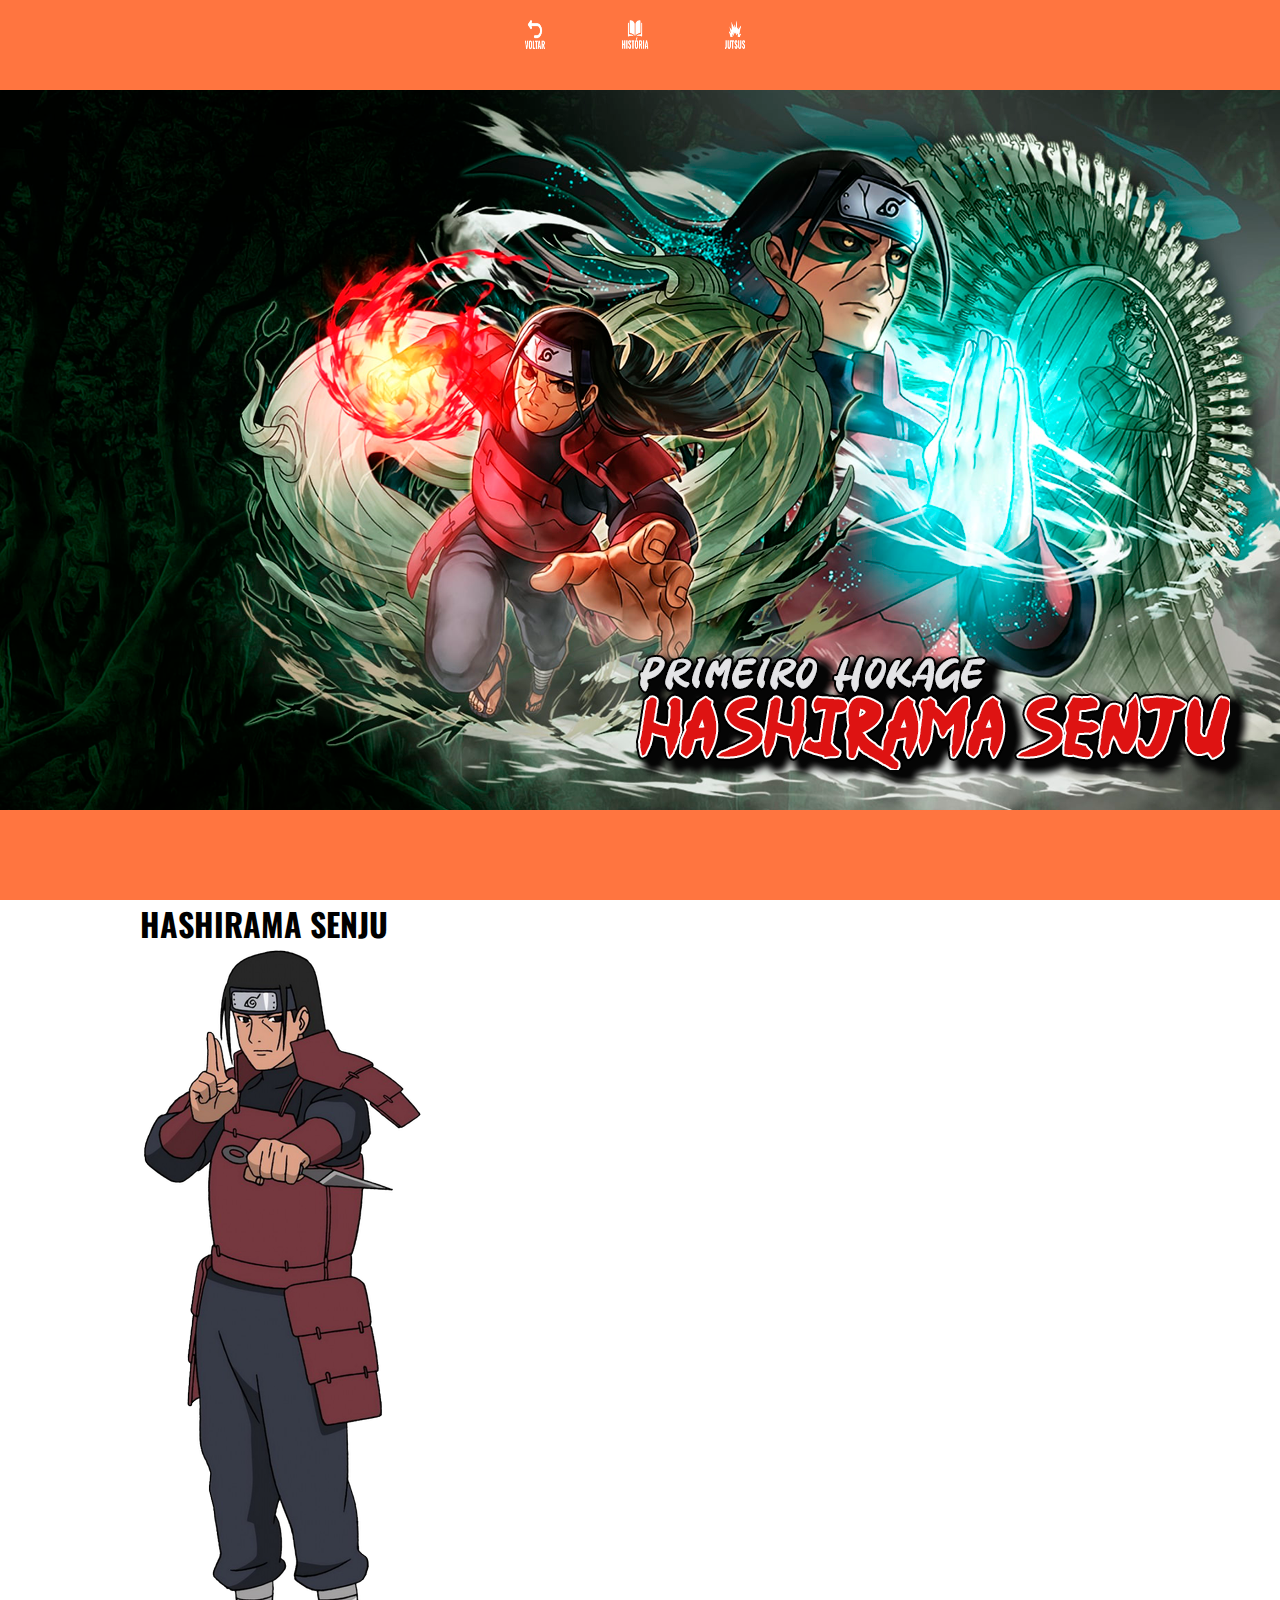
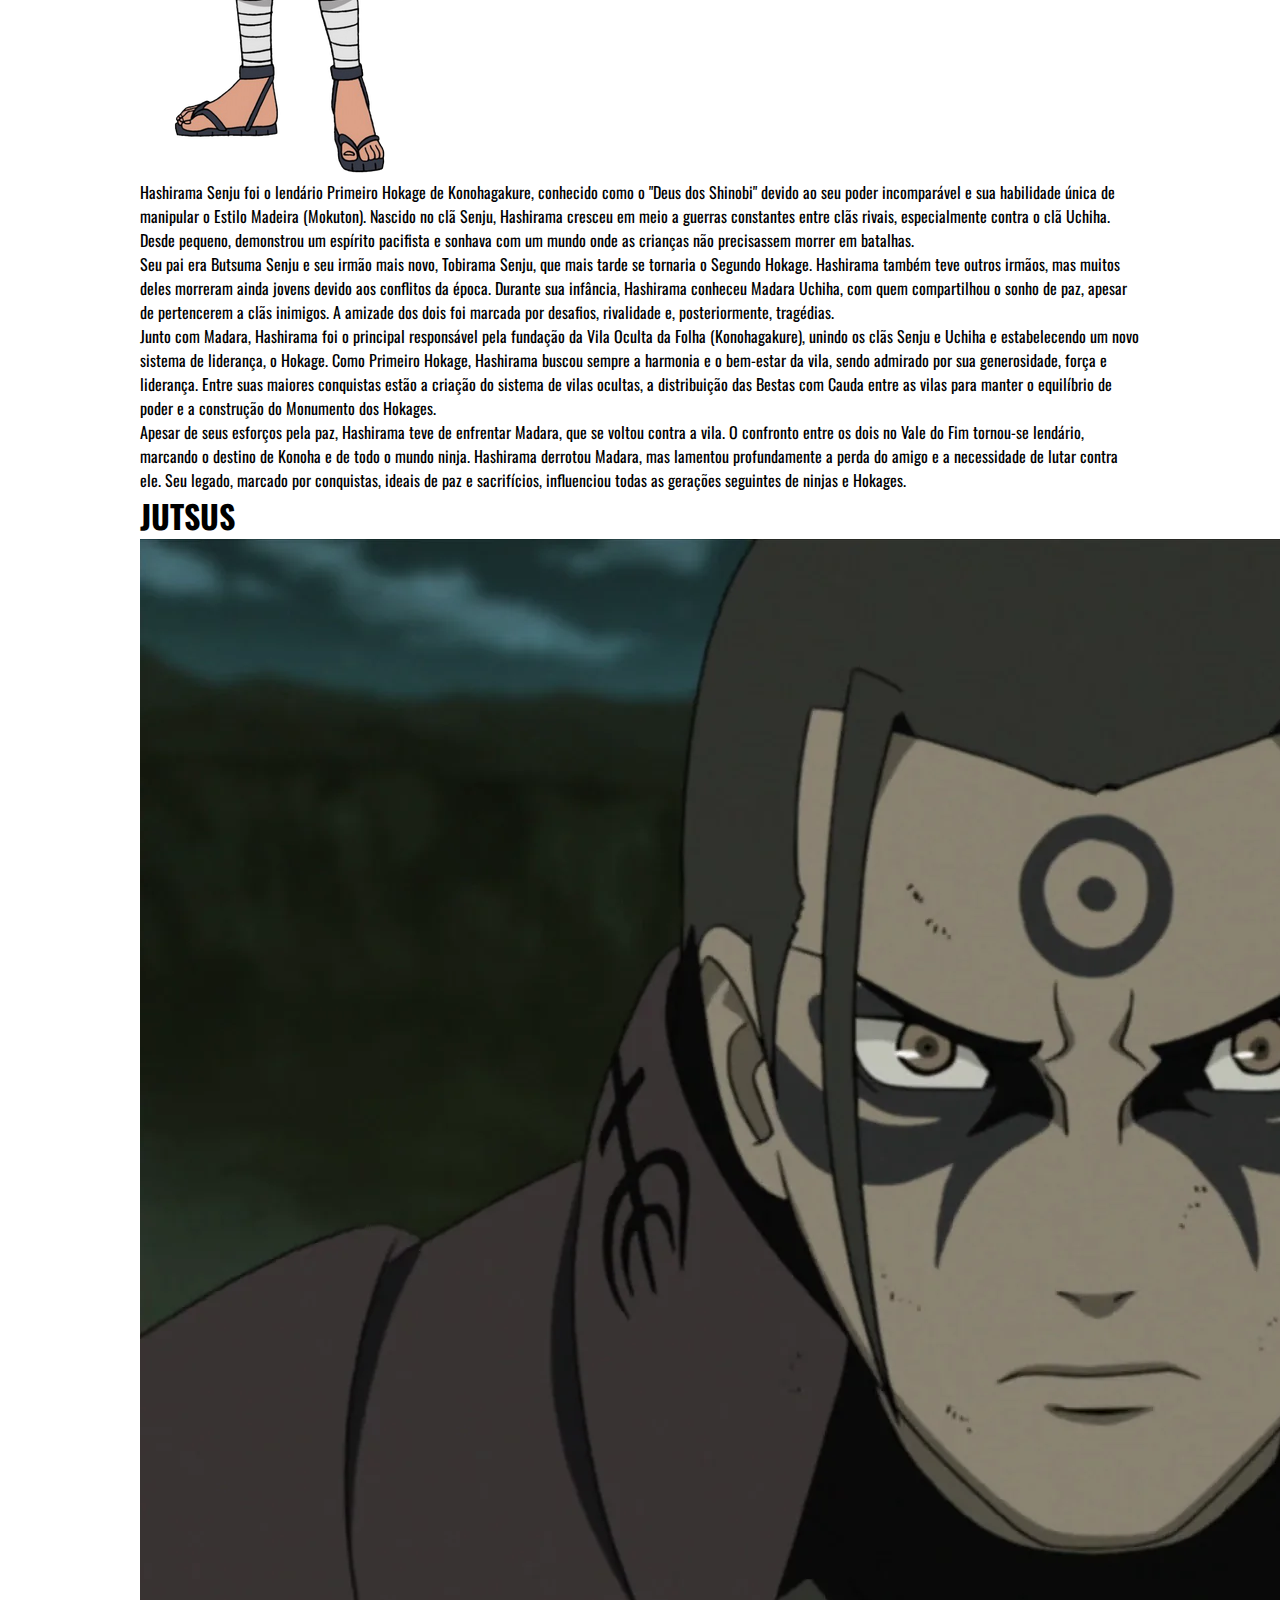
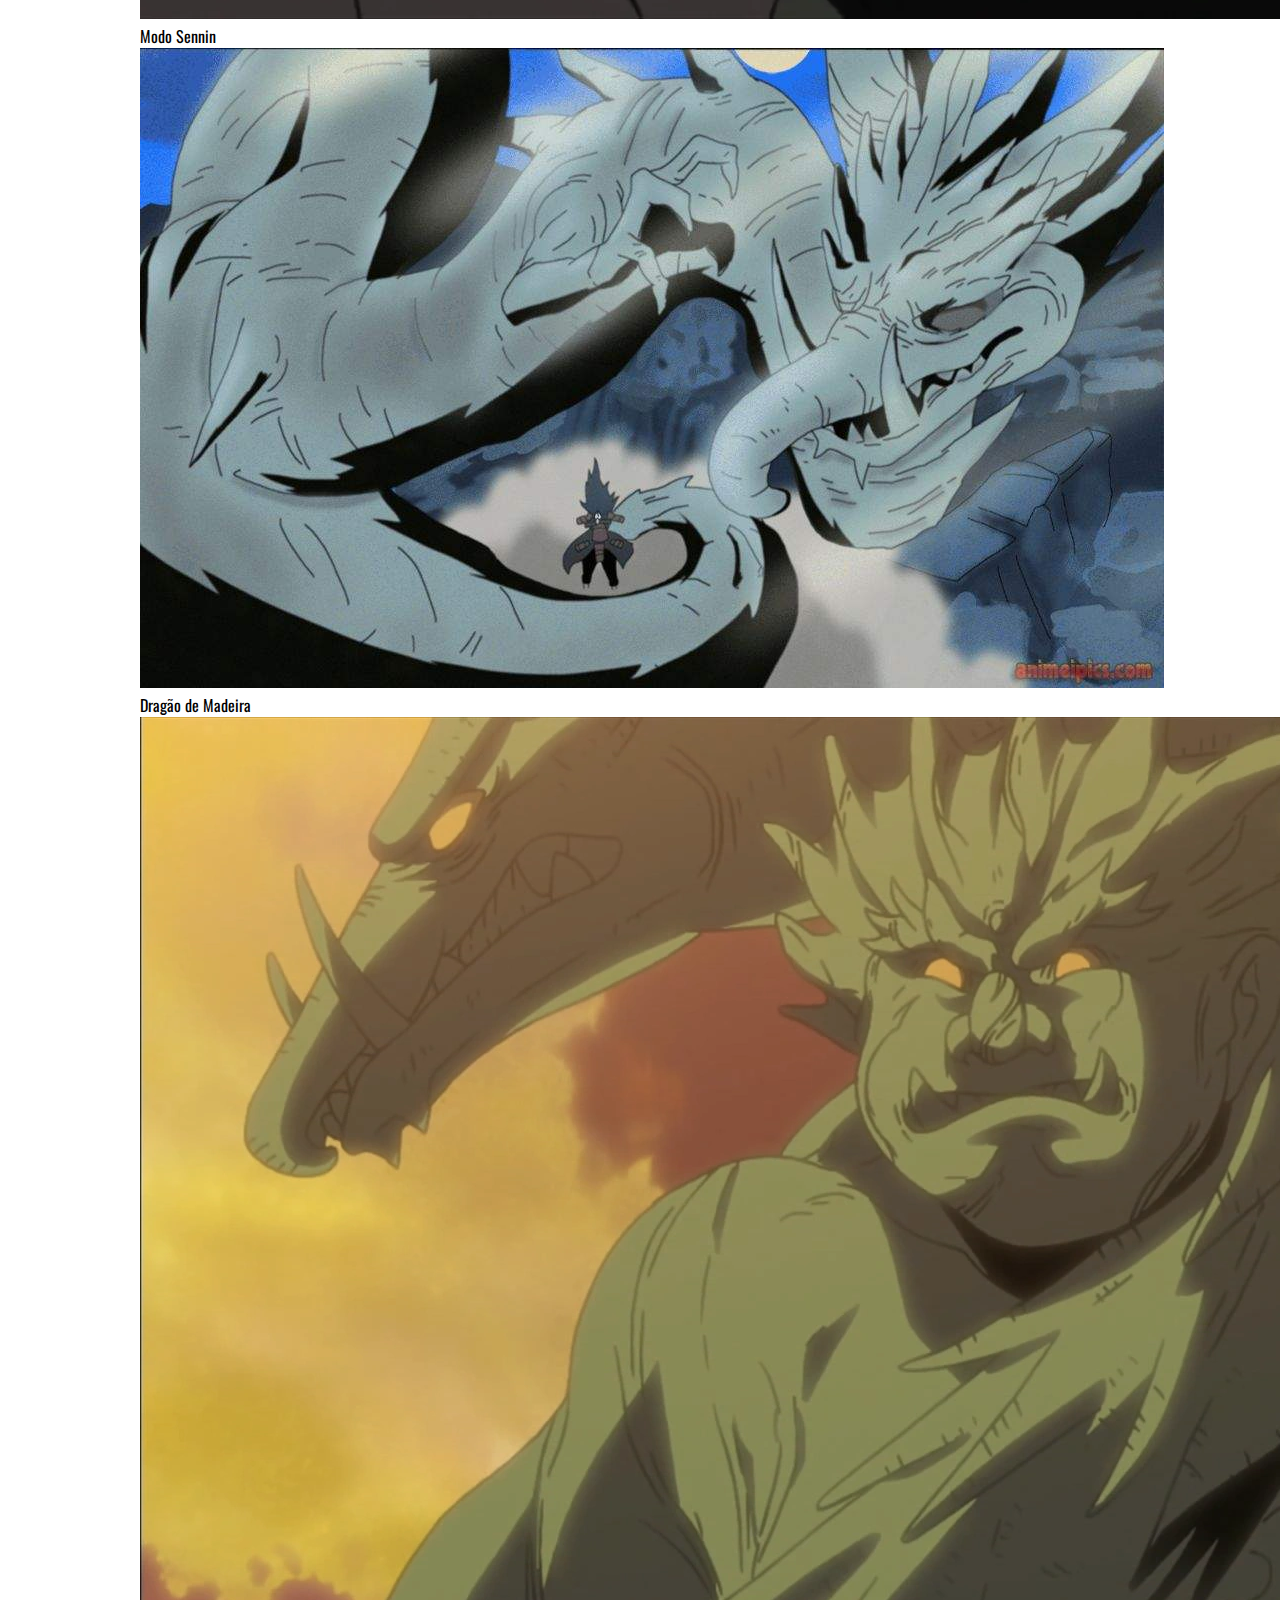
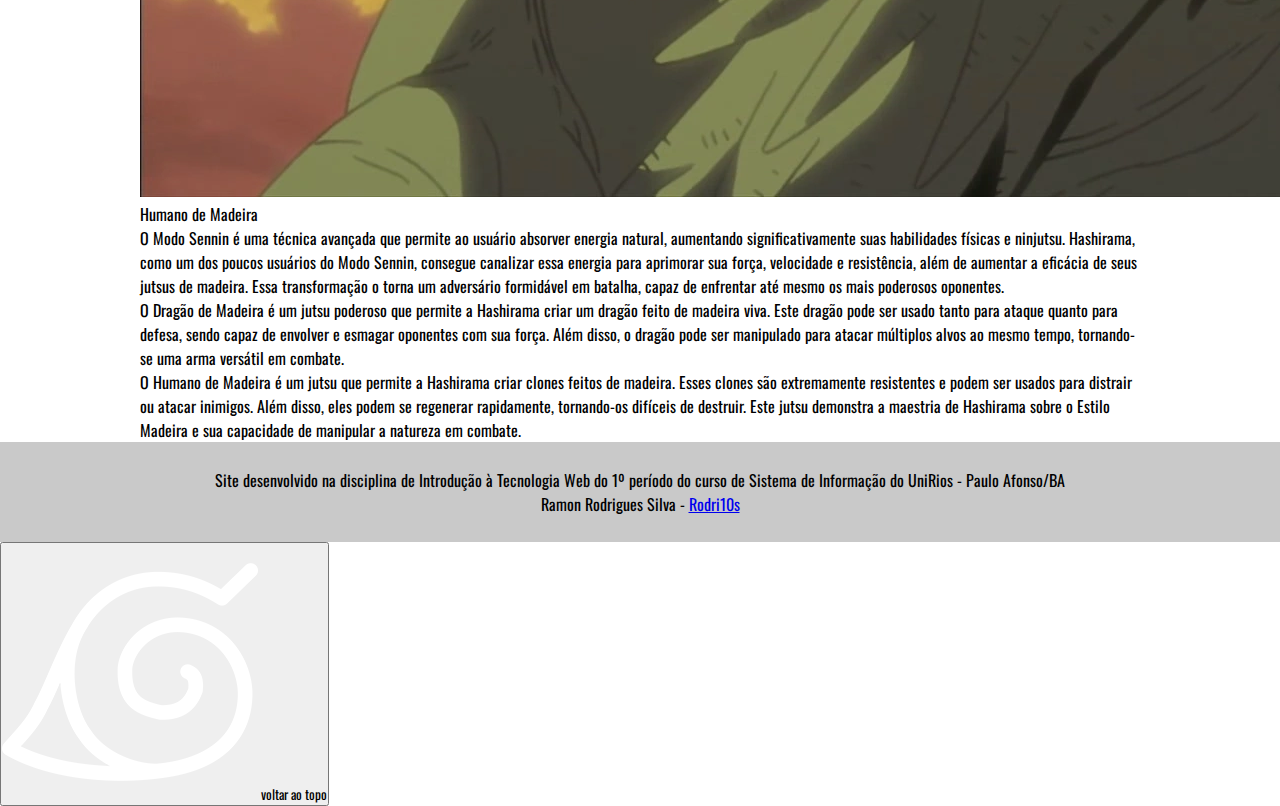
<file: pages/hashirama.html>
<!DOCTYPE html>
<html lang="pt-br">
  <head>
    <meta charset="UTF-8" />
    <meta name="viewport" content="width=device-width, initial-scale=1.0" />
    <link rel="stylesheet" href="../css/style.css" />
    <title>Hashirama</title>
    <link rel="shortcut icon" href="../images/favicon_io/favicon.ico" type="image/x-icon" />
    <script src="../plugins/jquery.min.js"></script>
    <script src="../plugins/magnific-popup.js"></script>
    <link rel="stylesheet" href="../css/magnific-popup.css" />
    <script src="../plugins/script.js"></script>
  </head>
  <body>

    <section class="inicio">
      <header id="cabecalho">
        <div class="container">
          <nav id="menu">
            <ul>
              <li>
                <a href="../index.html" target="_self" rel="prev"
                  ><img id="icone_voltar" src="../images/icones/voltar.png" alt="voltar pra página inicial"
                /></a>
              </li>
              <li><a href=""><img id="icone_historia" src="../images/icones/historia.png" alt="História do Hokage"
                /></a></a></li>
              <li><a href=""><img id="icone_jutsus" src="../images/icones/jutsus.png" alt="jutsus do personagem"
                /></a></a></li>
            </ul>
          </nav>
        </div>
      </header>

      <div class="background-section">
        <div id="banners">
          <div id="kages">
            <img src="../images/hokages/com_legenda/hashirama.png" alt="Hashirama Background" />
          </div>
        </div>
      </div>

      <div class="box-hokage">
        <div class="container">
          <div class="conteudo">
          </div>
        </div>
      </div>
    </section>

    <div id="historia">
      <div class="container">
        <h1>HASHIRAMA SENJU</h1>
        <div class="historia-conteudo">
          <img src="../images/hashirama_inteiro.png" alt="Hashirama Senju" />
          <p>
            Hashirama Senju foi o lendário Primeiro Hokage de Konohagakure, conhecido como o "Deus dos Shinobi" devido ao seu poder incomparável e sua habilidade única de manipular o Estilo Madeira (Mokuton). Nascido no clã Senju, Hashirama cresceu em meio a guerras constantes entre clãs rivais, especialmente contra o clã Uchiha. Desde pequeno, demonstrou um espírito pacifista e sonhava com um mundo onde as crianças não precisassem morrer em batalhas.<br>
            Seu pai era Butsuma Senju e seu irmão mais novo, Tobirama Senju, que mais tarde se tornaria o Segundo Hokage. Hashirama também teve outros irmãos, mas muitos deles morreram ainda jovens devido aos conflitos da época. Durante sua infância, Hashirama conheceu Madara Uchiha, com quem compartilhou o sonho de paz, apesar de pertencerem a clãs inimigos. A amizade dos dois foi marcada por desafios, rivalidade e, posteriormente, tragédias.<br>
            Junto com Madara, Hashirama foi o principal responsável pela fundação da Vila Oculta da Folha (Konohagakure), unindo os clãs Senju e Uchiha e estabelecendo um novo sistema de liderança, o Hokage. Como Primeiro Hokage, Hashirama buscou sempre a harmonia e o bem-estar da vila, sendo admirado por sua generosidade, força e liderança. Entre suas maiores conquistas estão a criação do sistema de vilas ocultas, a distribuição das Bestas com Cauda entre as vilas para manter o equilíbrio de poder e a construção do Monumento dos Hokages.<br>
            Apesar de seus esforços pela paz, Hashirama teve de enfrentar Madara, que se voltou contra a vila. O confronto entre os dois no Vale do Fim tornou-se lendário, marcando o destino de Konoha e de todo o mundo ninja. Hashirama derrotou Madara, mas lamentou profundamente a perda do amigo e a necessidade de lutar contra ele. Seu legado, marcado por conquistas, ideais de paz e sacrifícios, influenciou todas as gerações seguintes de ninjas e Hokages.
          </p>
        </div>
      </div>
    </div>

    <section class="jutsus">
      <div class="container">
        <h1>JUTSUS</h1>
        <div id="jutsus-conteudo">
          <div>
            <img src="../images/hokages/jutsus/hashirama/modo_sennin.webp" alt="modo_sennin">
            <p>Modo Sennin</p>
          </div>
          <div>
            <img src="../images/hokages/jutsus/hashirama/Dragao_de_Madeira.jpg" alt="Dragao_de_Madeira">
            <p>Dragão de Madeira</p>
          </div>
          <div>
            <img src="../images/hokages/jutsus/hashirama/humano_de_madeira.webp" alt="humano_de_madeira">
            <p>Humano de Madeira</p>
          </div>
        </div>

        <div id="jutsus-explicacao">
            <div class="explicacao">
              <p>
                O Modo Sennin é uma técnica avançada que permite ao usuário absorver energia natural, aumentando significativamente suas habilidades físicas e ninjutsu. Hashirama, como um dos poucos usuários do Modo Sennin, consegue canalizar essa energia para aprimorar sua força, velocidade e resistência, além de aumentar a eficácia de seus jutsus de madeira. Essa transformação o torna um adversário formidável em batalha, capaz de enfrentar até mesmo os mais poderosos oponentes.
              </p>
            </div>
            <div class="explicacao">
              <p>
                O Dragão de Madeira é um jutsu poderoso que permite a Hashirama criar um dragão feito de madeira viva. Este dragão pode ser usado tanto para ataque quanto para defesa, sendo capaz de envolver e esmagar oponentes com sua força. Além disso, o dragão pode ser manipulado para atacar múltiplos alvos ao mesmo tempo, tornando-se uma arma versátil em combate.
              </p>
            </div>
            <div class="explicacao">
              <p>
                O Humano de Madeira é um jutsu que permite a Hashirama criar clones feitos de madeira. Esses clones são extremamente resistentes e podem ser usados para distrair ou atacar inimigos. Além disso, eles podem se regenerar rapidamente, tornando-os difíceis de destruir. Este jutsu demonstra a maestria de Hashirama sobre o Estilo Madeira e sua capacidade de manipular a natureza em combate.
              </p>
            </div>
        </div>
      </div>
    </section>

    <footer id="rodape">
      <span>
        Site desenvolvido na disciplina de Introdução à Tecnologia Web do 1º
        período do curso de Sistema de Informação do UniRios - Paulo
        Afonso/BA<br />
        Ramon Rodrigues Silva -
        <a href="https://github.com/Rodri10s" target="_blank"
          >Rodri10s</a
        >
      </span>
    </footer>

    <button id="btn-topo" title="Voltar ao topo">
      <img src="../images/Simbolo_konoha_branco.png" alt="Voltar ao topo" />
      <span>voltar ao topo</span>
    </button>
  </body>
</html>
</file>
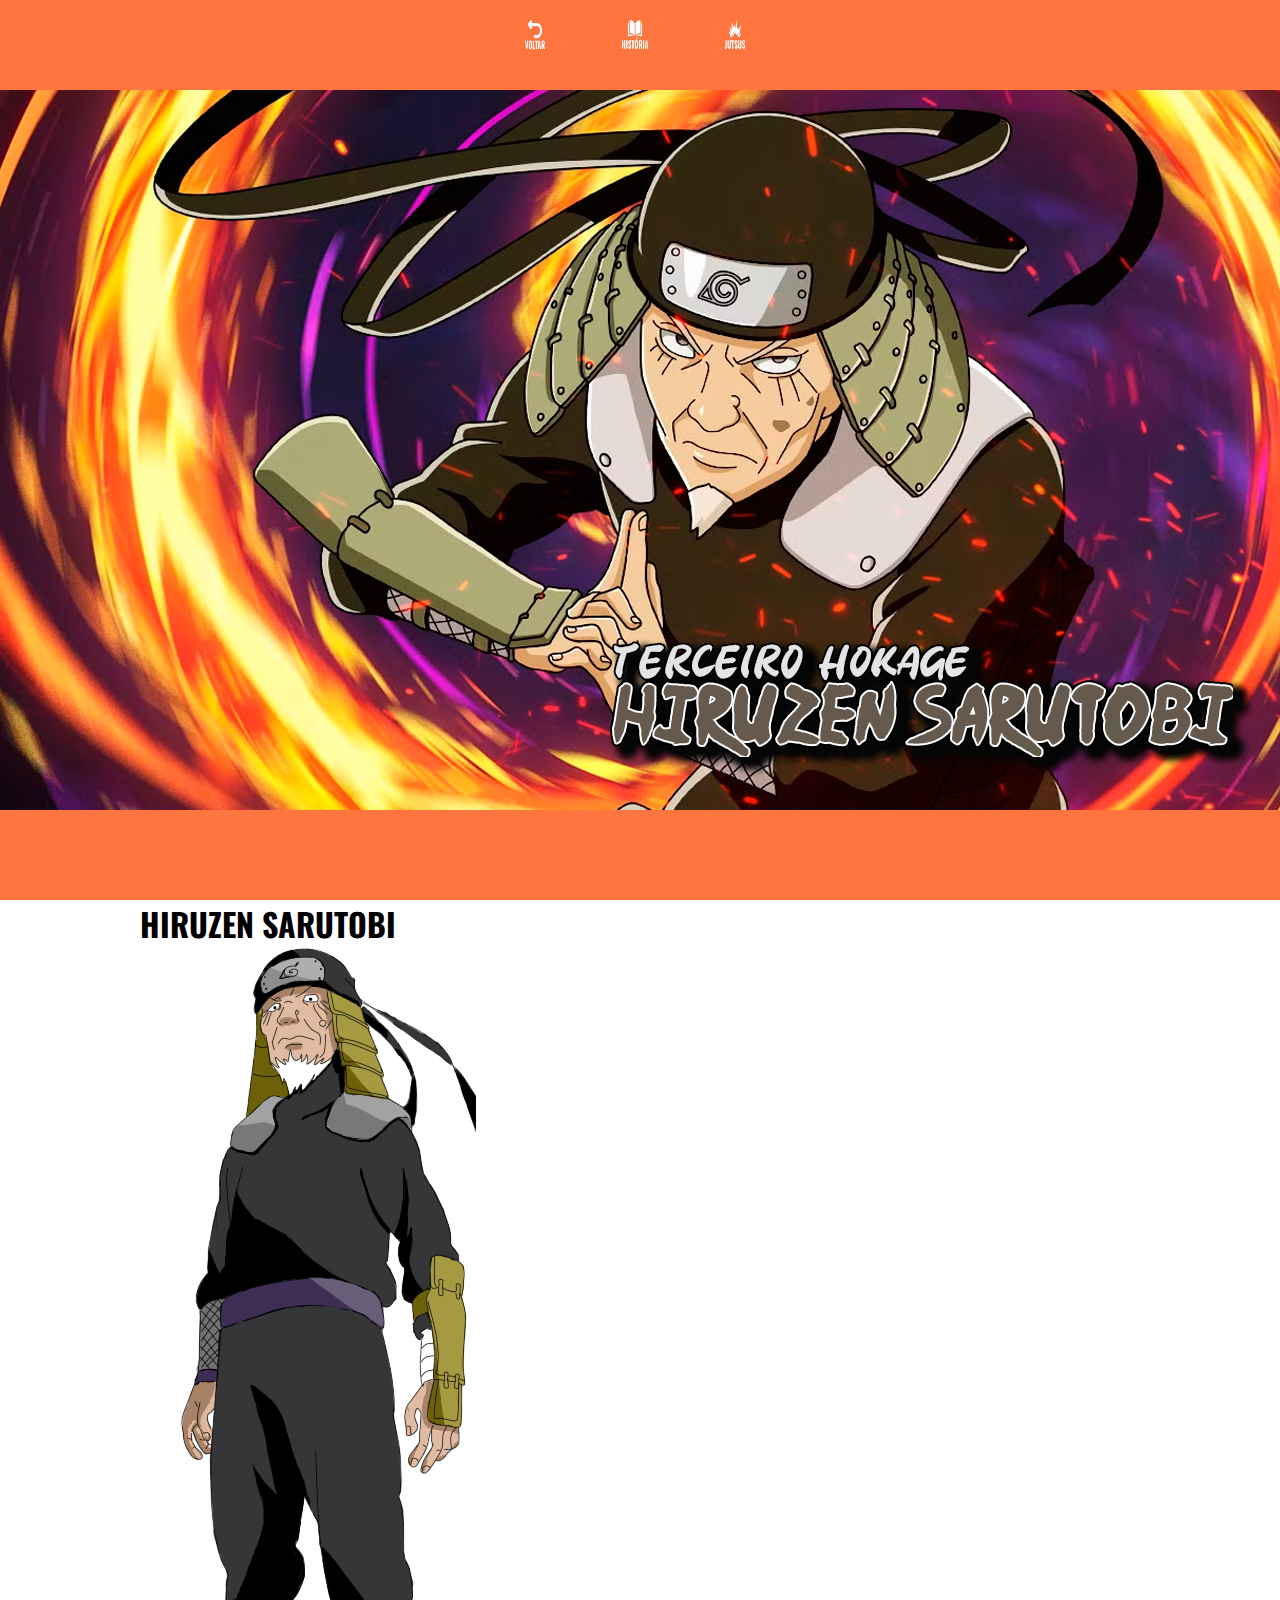
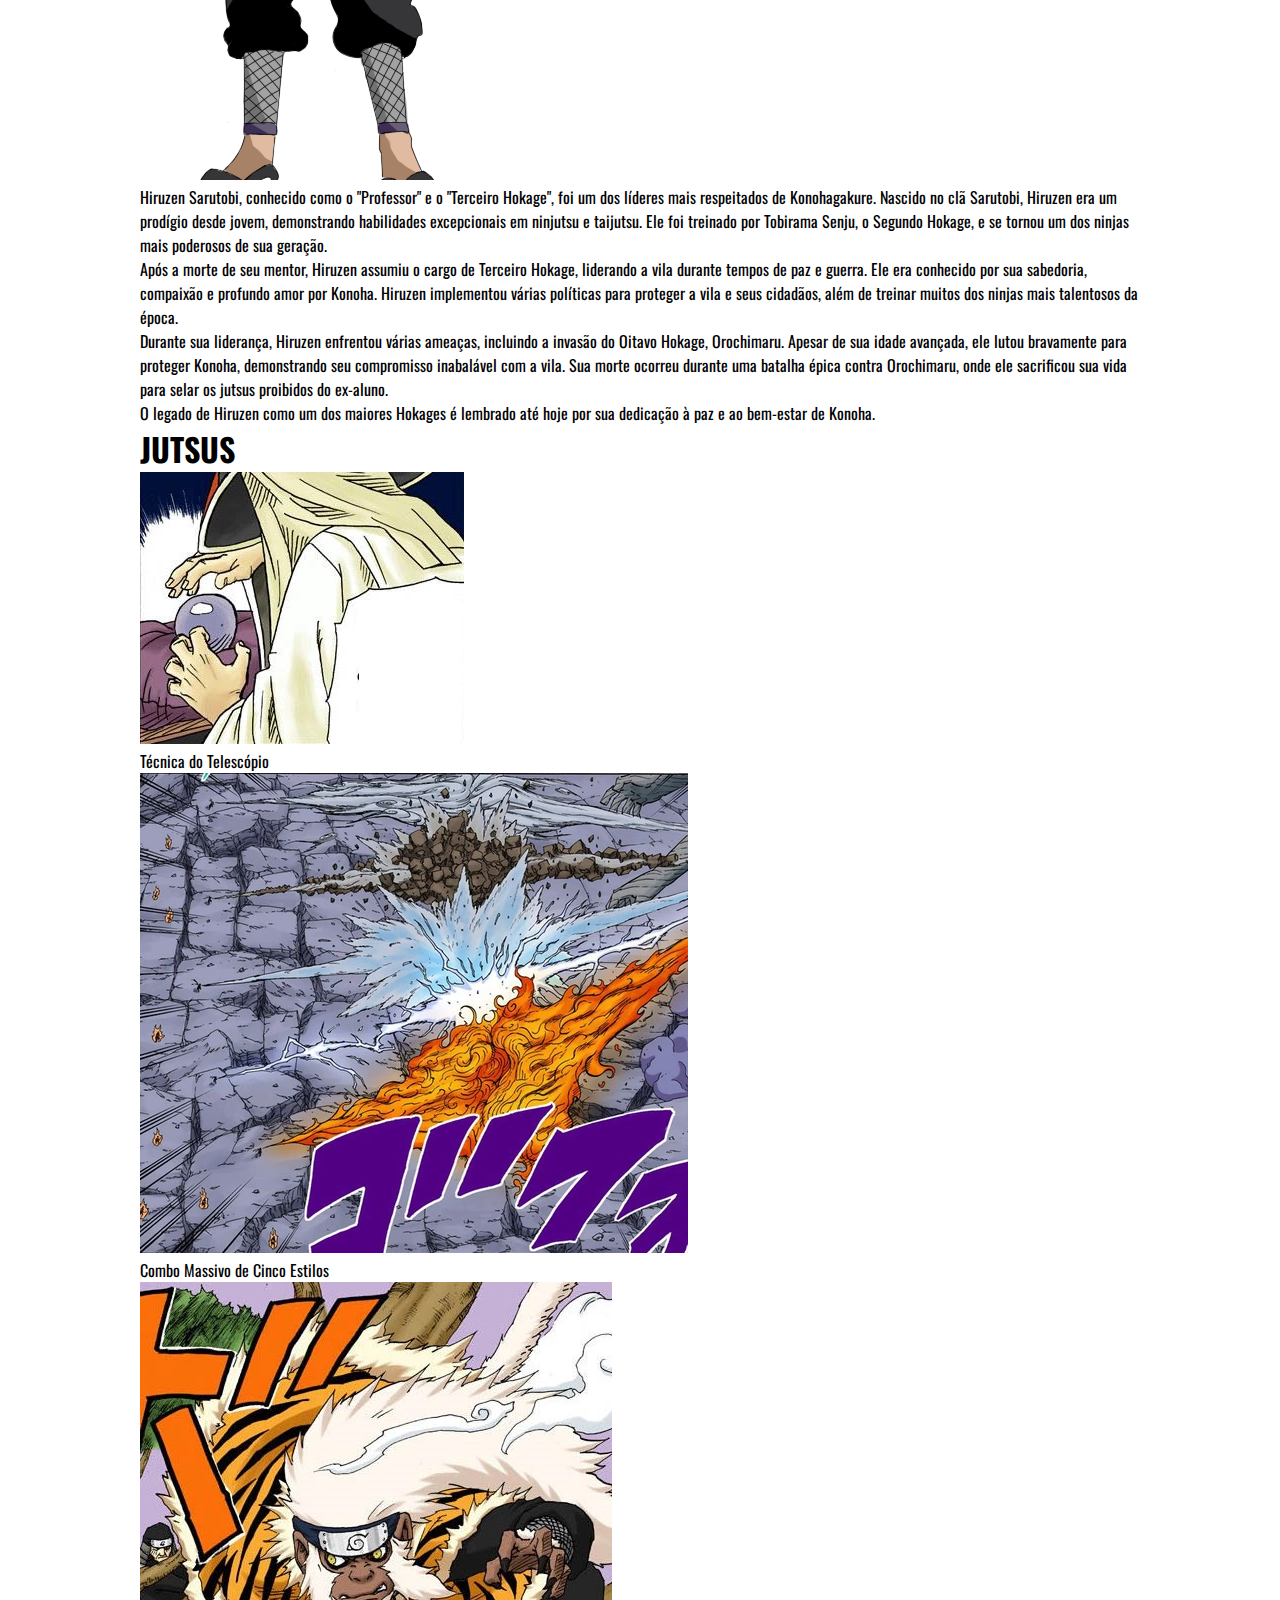
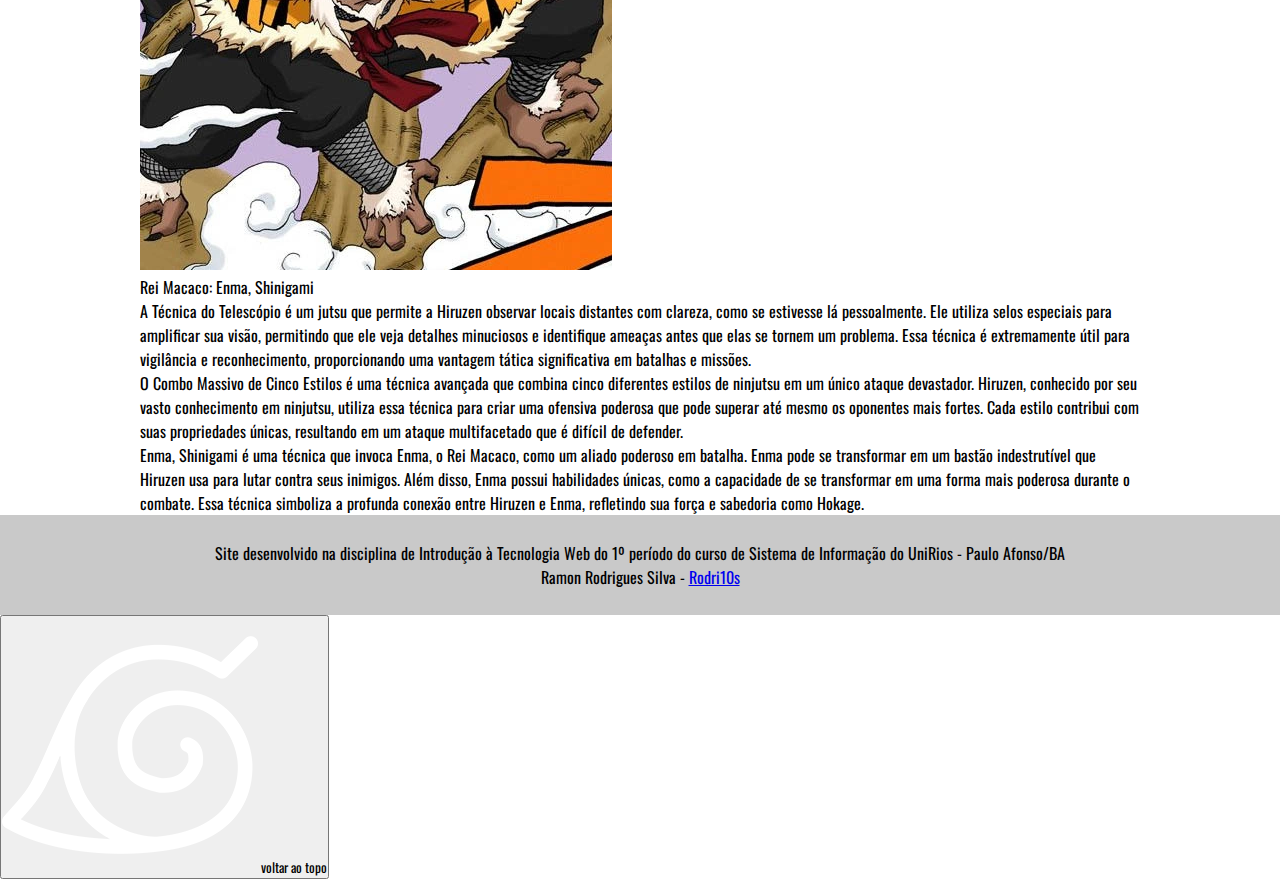
<file: pages/hiruzen.html>
<!DOCTYPE html>
<html lang="pt-br">
  <head>
    <meta charset="UTF-8" />
    <meta name="viewport" content="width=device-width, initial-scale=1.0" />
    <link rel="stylesheet" href="../css/style.css" />
    <title>Hiruzen</title>
    <link rel="shortcut icon" href="../images/favicon_io/favicon.ico" type="image/x-icon" />
    <script src="../plugins/jquery.min.js"></script>
    <script src="../plugins/script.js"></script>
  </head>
  <body>

    <section class="inicio">
      <header id="cabecalho">
        <div class="container">
          <nav id="menu">
            <ul>
              <li>
                <a href="../index.html" target="_self" rel="prev"
                  ><img id="icone_voltar" src="../images/icones/voltar.png" alt="voltar pra página inicial"
                /></a>
              </li>
              <li><a href=""><img id="icone_historia" src="../images/icones/historia.png" alt="História do Hokage"
                /></a></a></li>
              <li><a href=""><img id="icone_jutsus" src="../images/icones/jutsus.png" alt="jutsus do personagem"
                /></a></a></li>
            </ul>
          </nav>
        </div>
      </header>

      <div class="background-section">
        <div id="banners">
          <div id="kages">
            <img src="../images/hokages/com_legenda/hiruzen.png" alt="Hiruzen Background" />
          </div>
        </div>
      </div>

      <div class="box-hokage">
        <div class="container">
          <div class="conteudo">
          </div>
        </div>
      </div>
    </section>

    <div id="historia">
      <div class="container">
        <h1>HIRUZEN SARUTOBI</h1>
        <div class="historia-conteudo">
          <img src="../images/hokages/corpo_inteiro/hiruzen_inteiro.png" alt="Hiruzen Senju" />
          <p>
            Hiruzen Sarutobi, conhecido como o "Professor" e o "Terceiro Hokage", foi um dos líderes mais respeitados de Konohagakure. Nascido no clã Sarutobi, Hiruzen era um prodígio desde jovem, demonstrando habilidades excepcionais em ninjutsu e taijutsu. Ele foi treinado por Tobirama Senju, o Segundo Hokage, e se tornou um dos ninjas mais poderosos de sua geração.<br>
            Após a morte de seu mentor, Hiruzen assumiu o cargo de Terceiro Hokage, liderando a vila durante tempos de paz e guerra. Ele era conhecido por sua sabedoria, compaixão e profundo amor por Konoha. Hiruzen implementou várias políticas para proteger a vila e seus cidadãos, além de treinar muitos dos ninjas mais talentosos da época.<br>
            Durante sua liderança, Hiruzen enfrentou várias ameaças, incluindo a invasão do Oitavo Hokage, Orochimaru. Apesar de sua idade avançada, ele lutou bravamente para proteger Konoha, demonstrando seu compromisso inabalável com a vila. Sua morte ocorreu durante uma batalha épica contra Orochimaru, onde ele sacrificou sua vida para selar os jutsus proibidos do ex-aluno.<br>
            O legado de Hiruzen como um dos maiores Hokages é lembrado até hoje por sua dedicação à paz e ao bem-estar de Konoha.
          </p>
        </div>
      </div>
    </div>

    <section class="jutsus">
      <div class="container">
        <h1>JUTSUS</h1>
        <div id="jutsus-conteudo">
          <div>
            <img src="../images/hokages/jutsus/hiruzen/Técnica do Telescópio.webp" alt="tecnica_do_telescopio">
            <p>Técnica do Telescópio</p>
          </div>
          <div>
            <img src="../images/hokages/jutsus/hiruzen/Técnica do Combo Massivo de Cinco Estilos.webp" alt="tecnica_do_combo_massivo">
            <p>Combo Massivo de Cinco Estilos</p>
          </div>
          <div>
            <img src="../images/hokages/jutsus/hiruzen/Enma, Shinigami.webp" alt="enma_shinigami">
            <p>Rei Macaco: Enma, Shinigami</p>
          </div>
        </div>

        <div id="jutsus-explicacao">
            <div class="explicacao">
              <p>
                A Técnica do Telescópio é um jutsu que permite a Hiruzen observar locais distantes com clareza, como se estivesse lá pessoalmente. Ele utiliza selos especiais para amplificar sua visão, permitindo que ele veja detalhes minuciosos e identifique ameaças antes que elas se tornem um problema. Essa técnica é extremamente útil para vigilância e reconhecimento, proporcionando uma vantagem tática significativa em batalhas e missões.
              </p>
            </div>
            <div class="explicacao">
              <p>
                O Combo Massivo de Cinco Estilos é uma técnica avançada que combina cinco diferentes estilos de ninjutsu em um único ataque devastador. Hiruzen, conhecido por seu vasto conhecimento em ninjutsu, utiliza essa técnica para criar uma ofensiva poderosa que pode superar até mesmo os oponentes mais fortes. Cada estilo contribui com suas propriedades únicas, resultando em um ataque multifacetado que é difícil de defender.
              </p>
            </div>
            <div class="explicacao">
              <p>
                Enma, Shinigami é uma técnica que invoca Enma, o Rei Macaco, como um aliado poderoso em batalha. Enma pode se transformar em um bastão indestrutível que Hiruzen usa para lutar contra seus inimigos. Além disso, Enma possui habilidades únicas, como a capacidade de se transformar em uma forma mais poderosa durante o combate. Essa técnica simboliza a profunda conexão entre Hiruzen e Enma, refletindo sua força e sabedoria como Hokage.
              </p>
            </div>
        </div>
      </div>
    </section>

    <footer id="rodape">
      <span>
        Site desenvolvido na disciplina de Introdução à Tecnologia Web do 1º
        período do curso de Sistema de Informação do UniRios - Paulo
        Afonso/BA<br />
        Ramon Rodrigues Silva -
        <a href="https://github.com/Rodri10s" target="_blank"
          >Rodri10s</a
        >
      </span>
    </footer>

    <button id="btn-topo" title="Voltar ao topo">
      <img src="../images/Simbolo_konoha_branco.png" alt="Voltar ao topo" />
      <span>voltar ao topo</span>
    </button>
  </body>
</html>
</file>
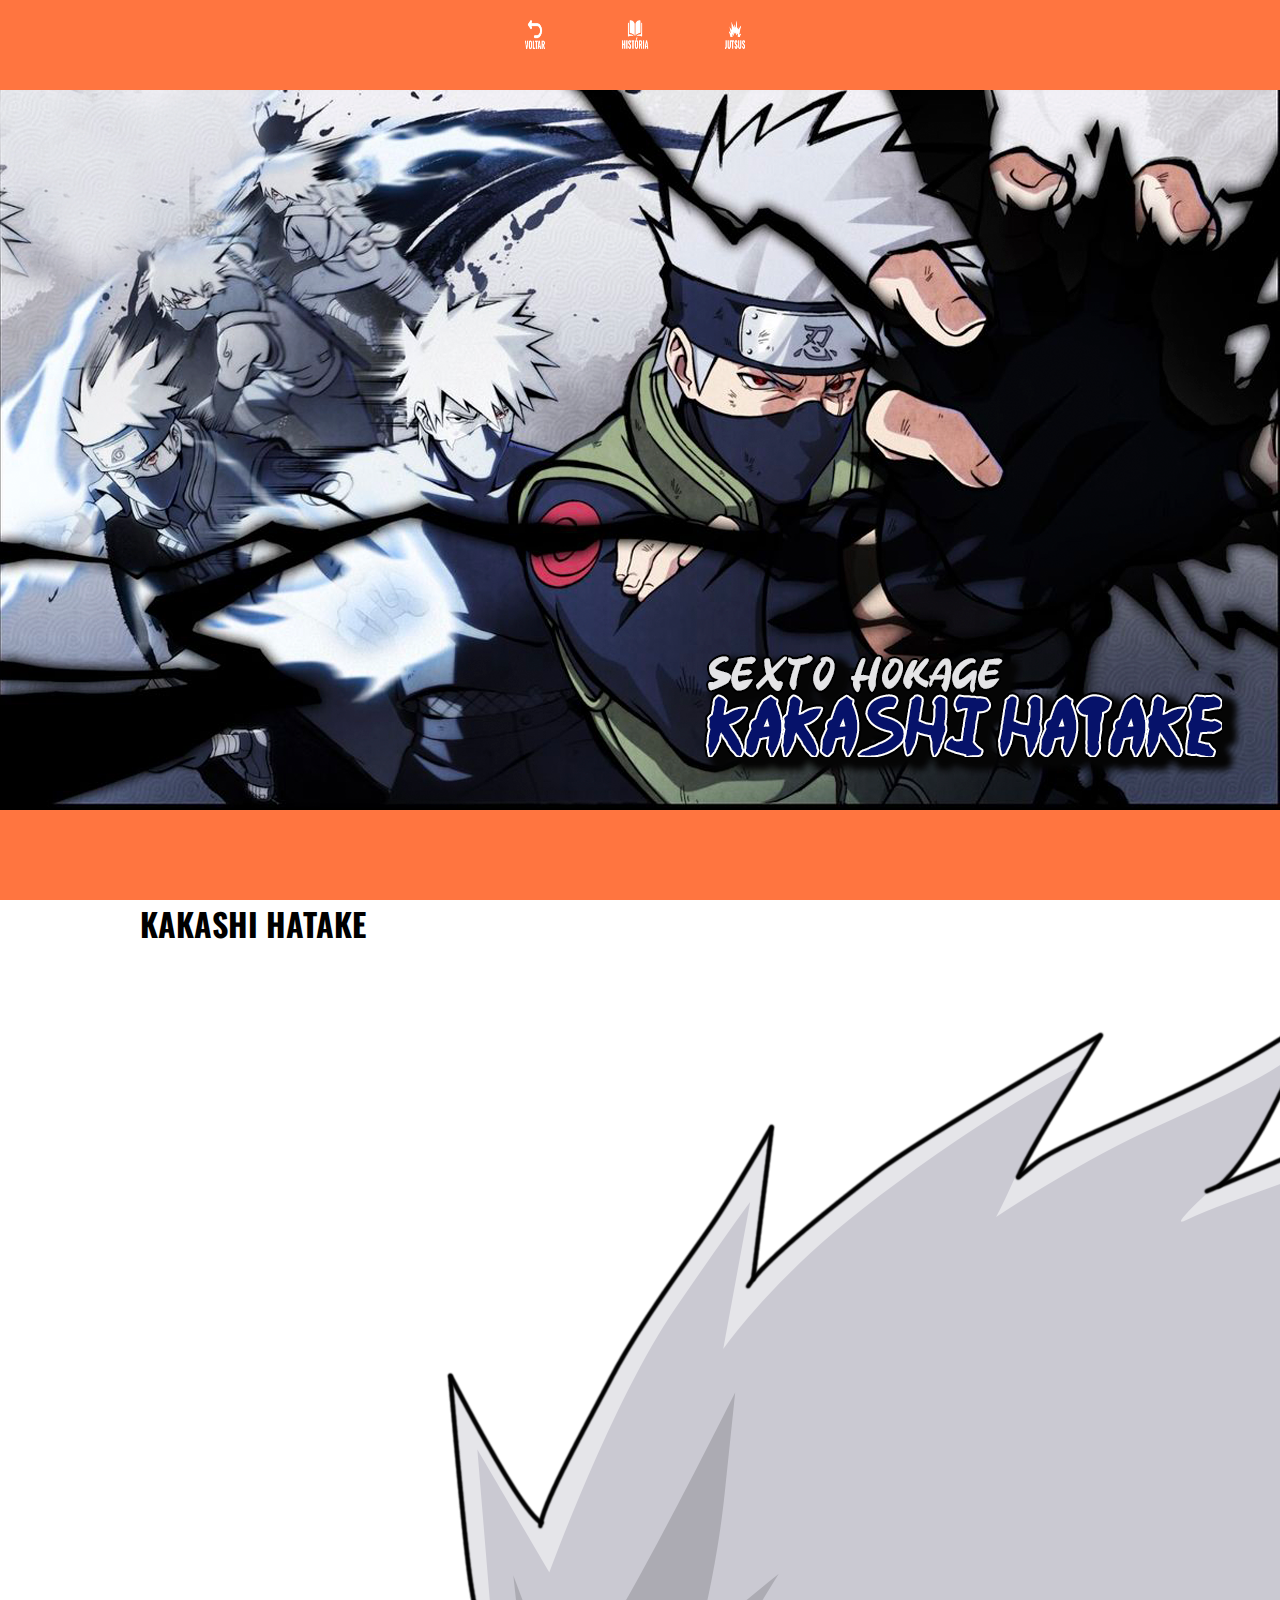
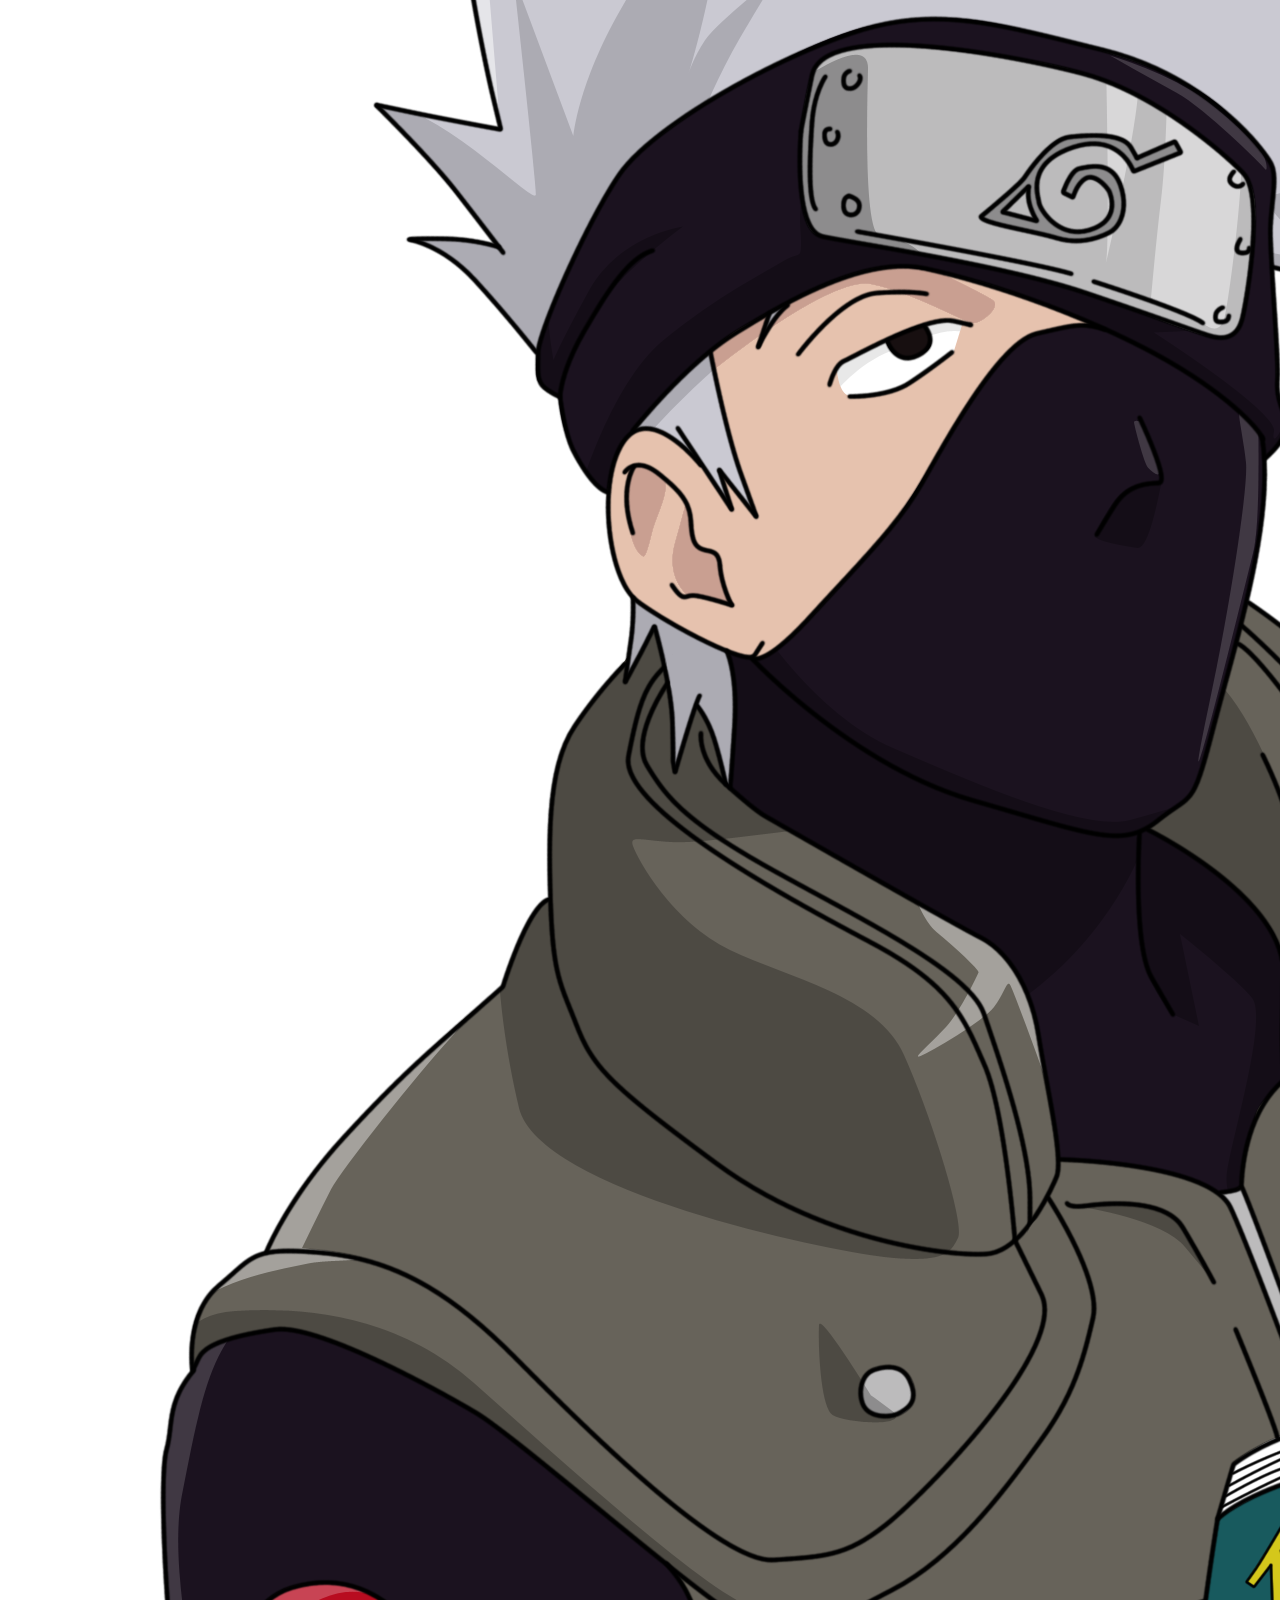
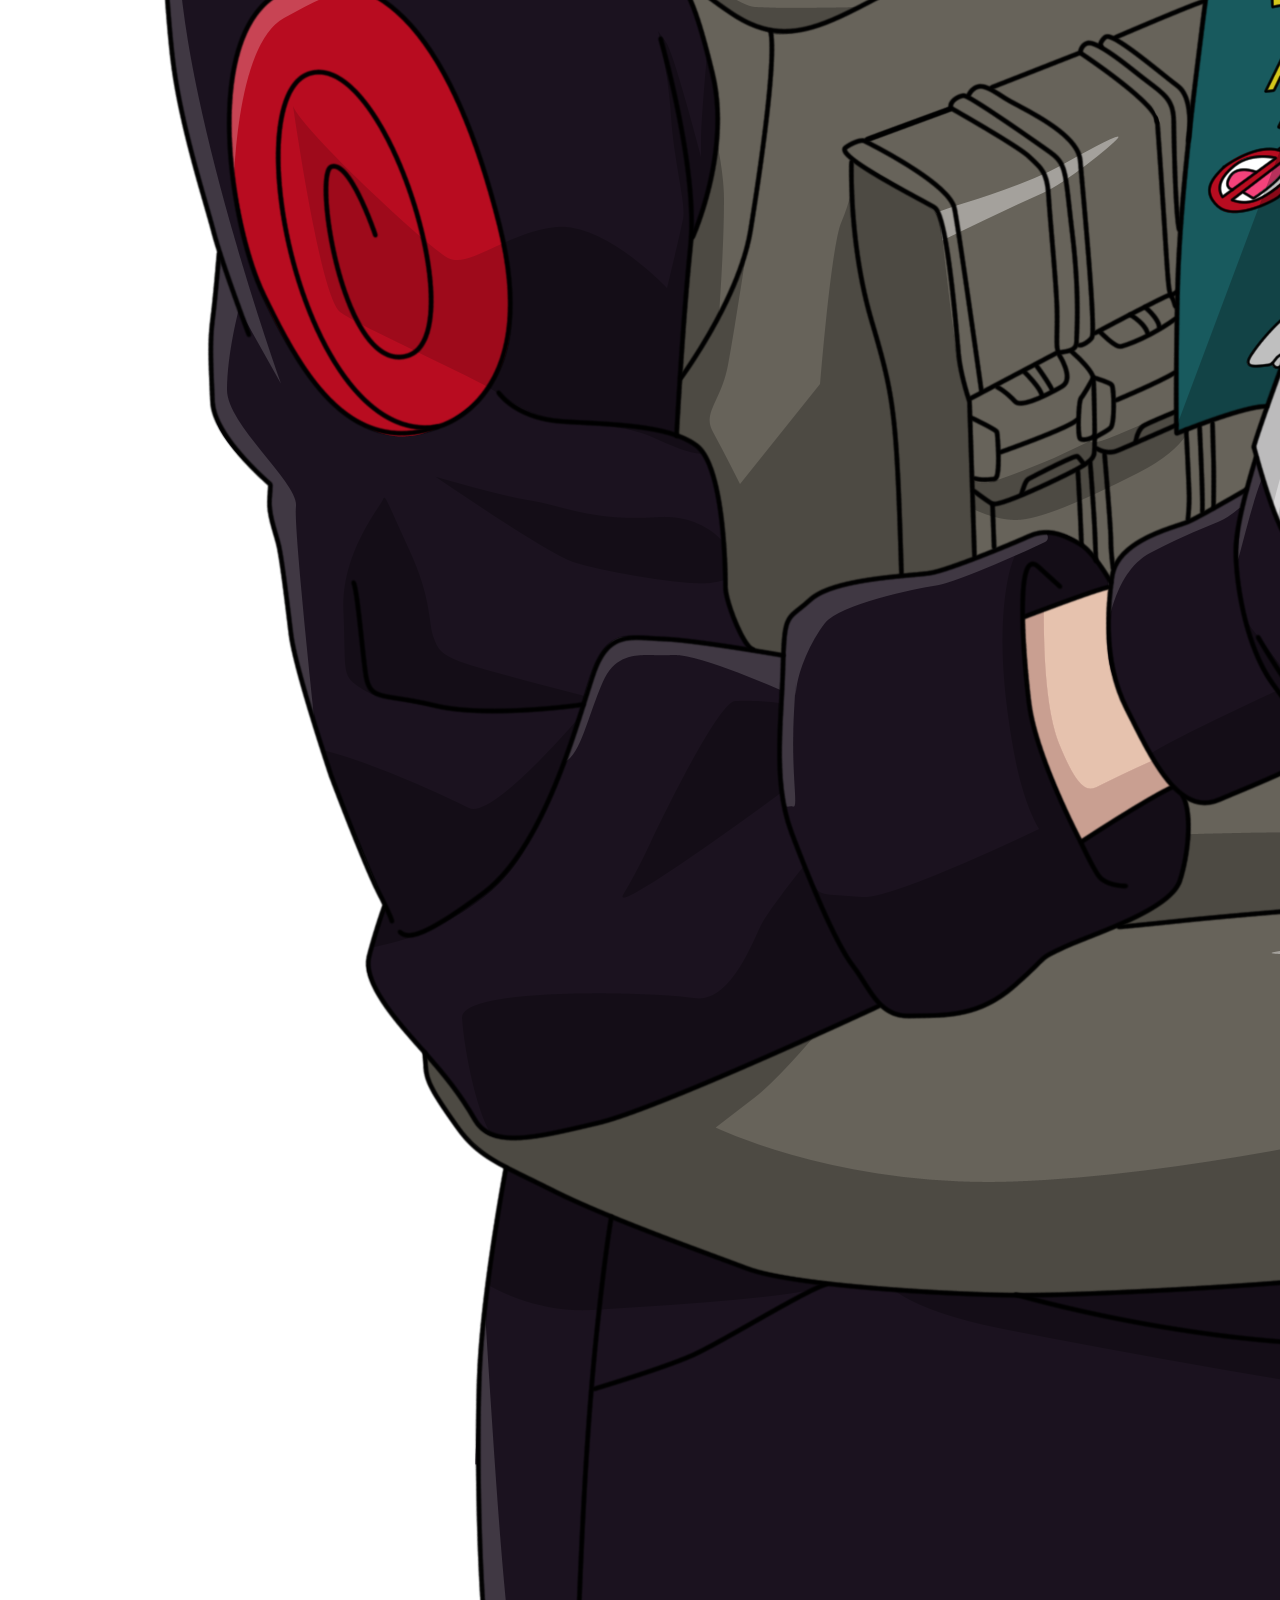
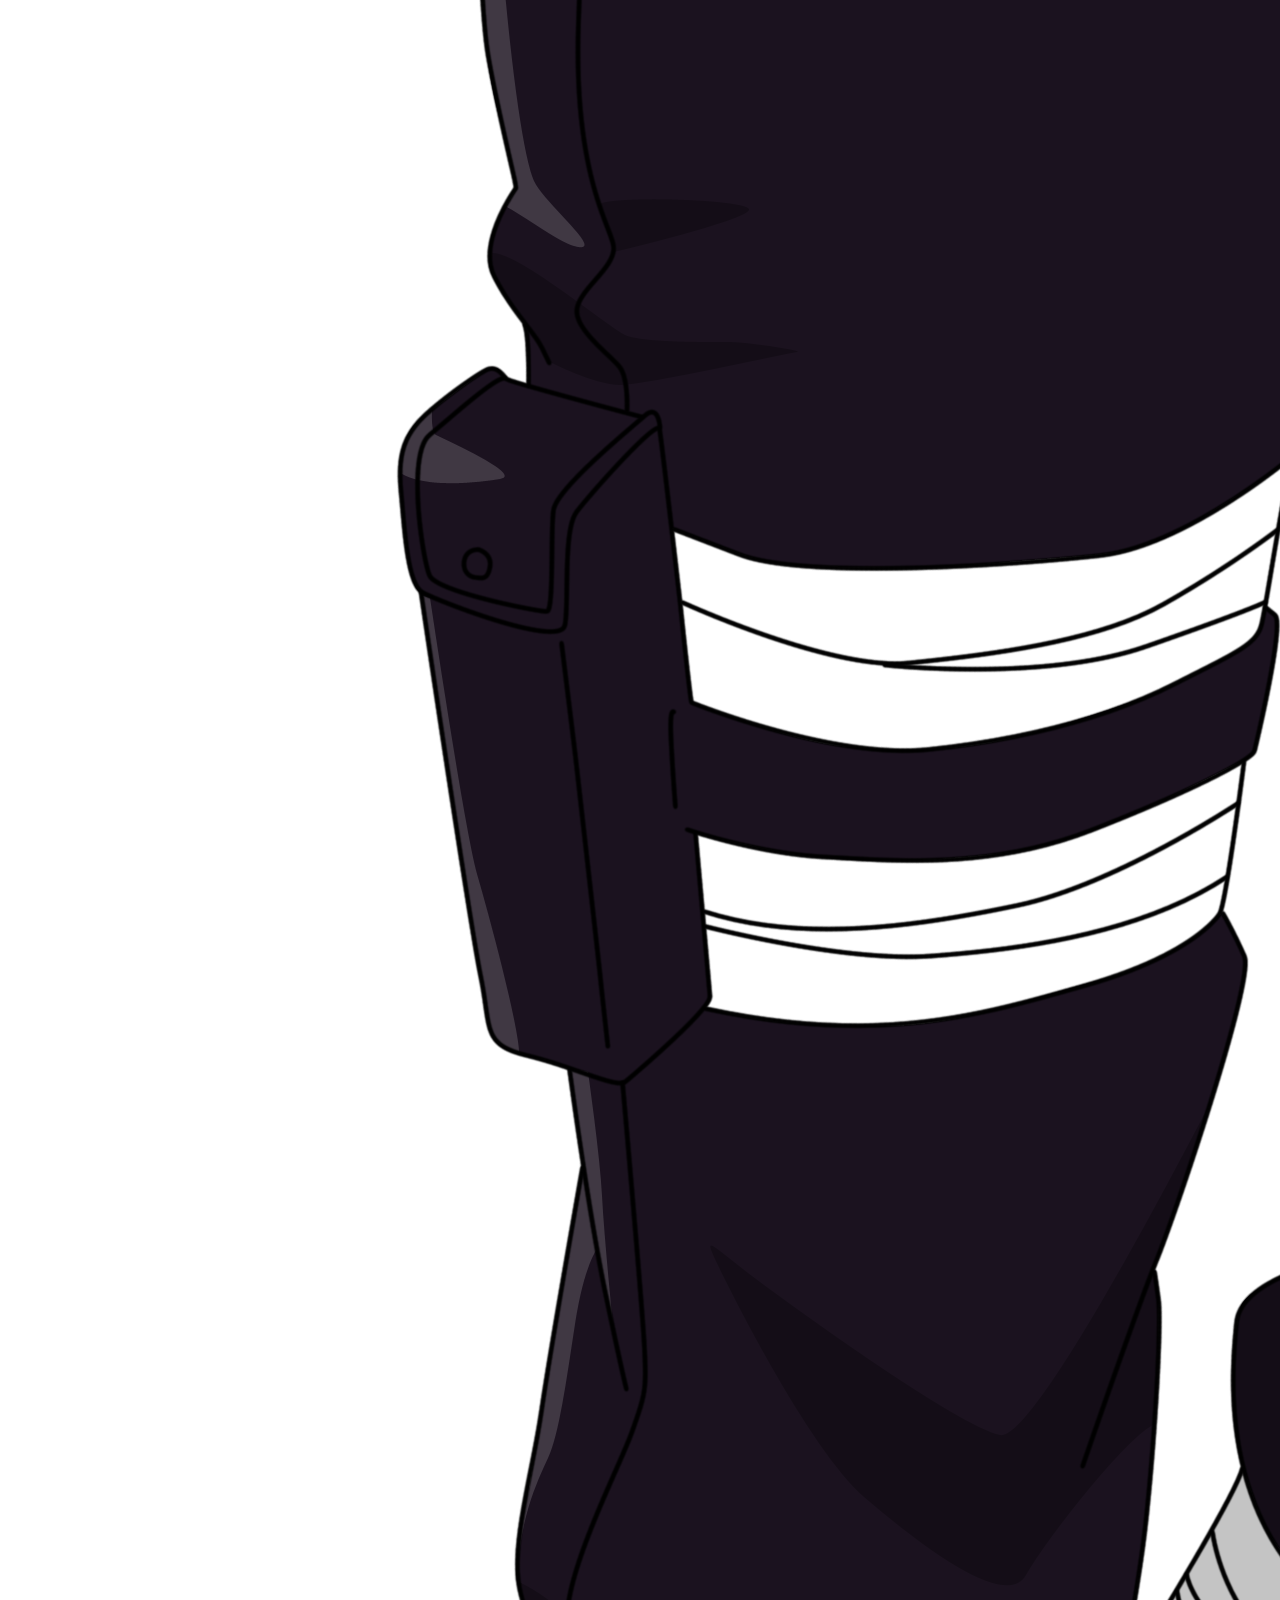
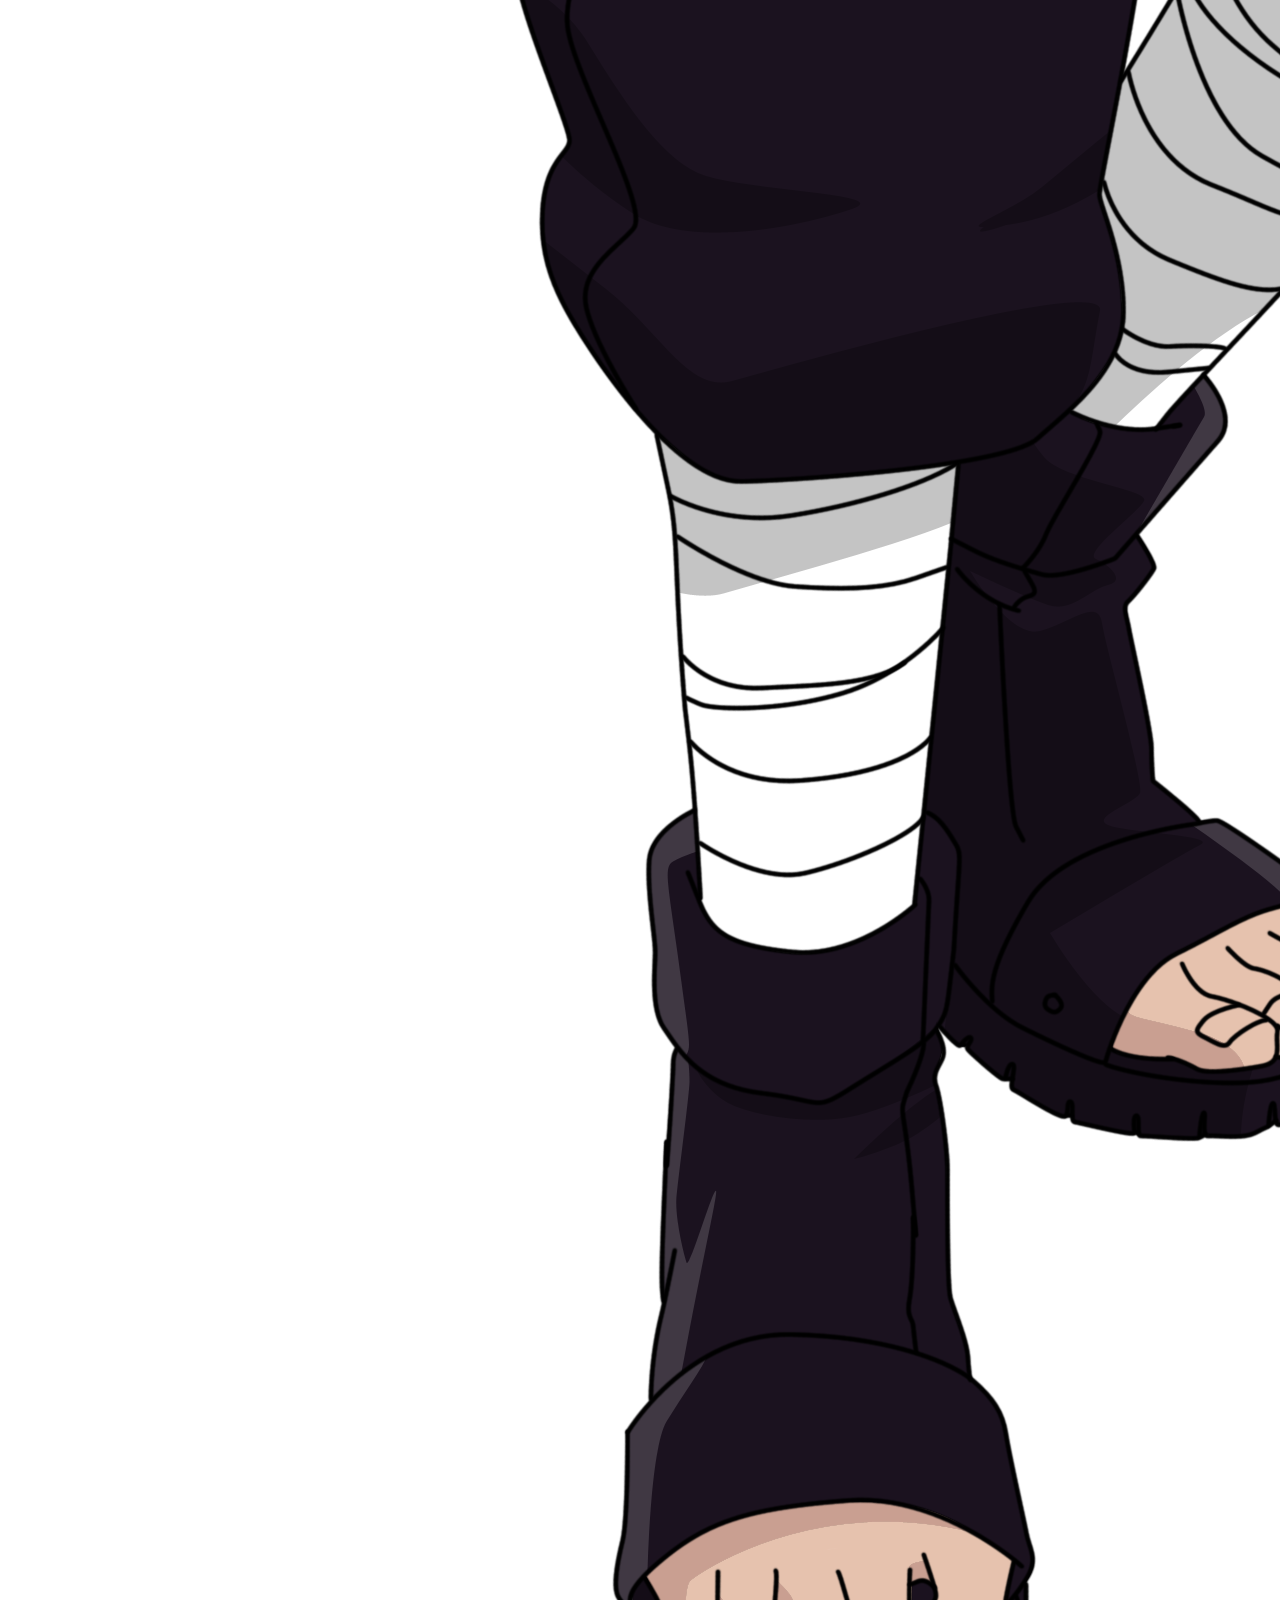
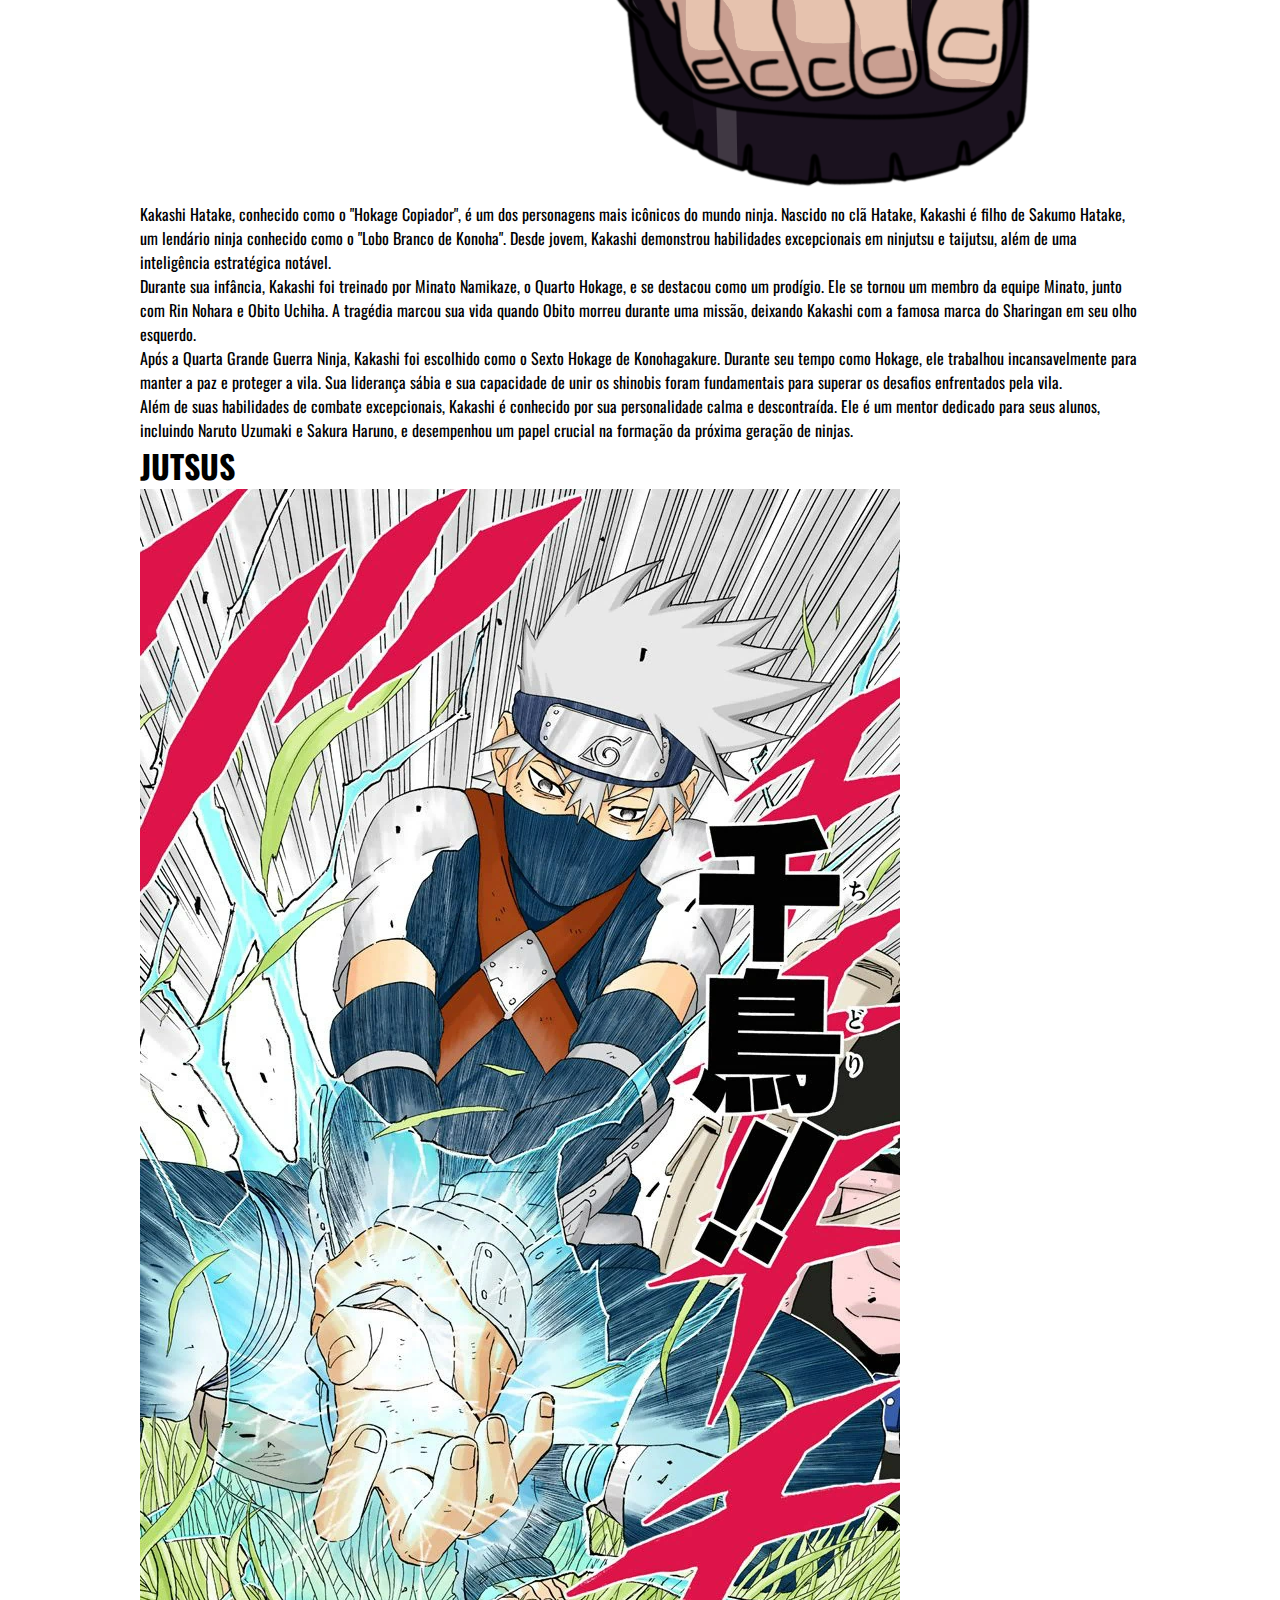
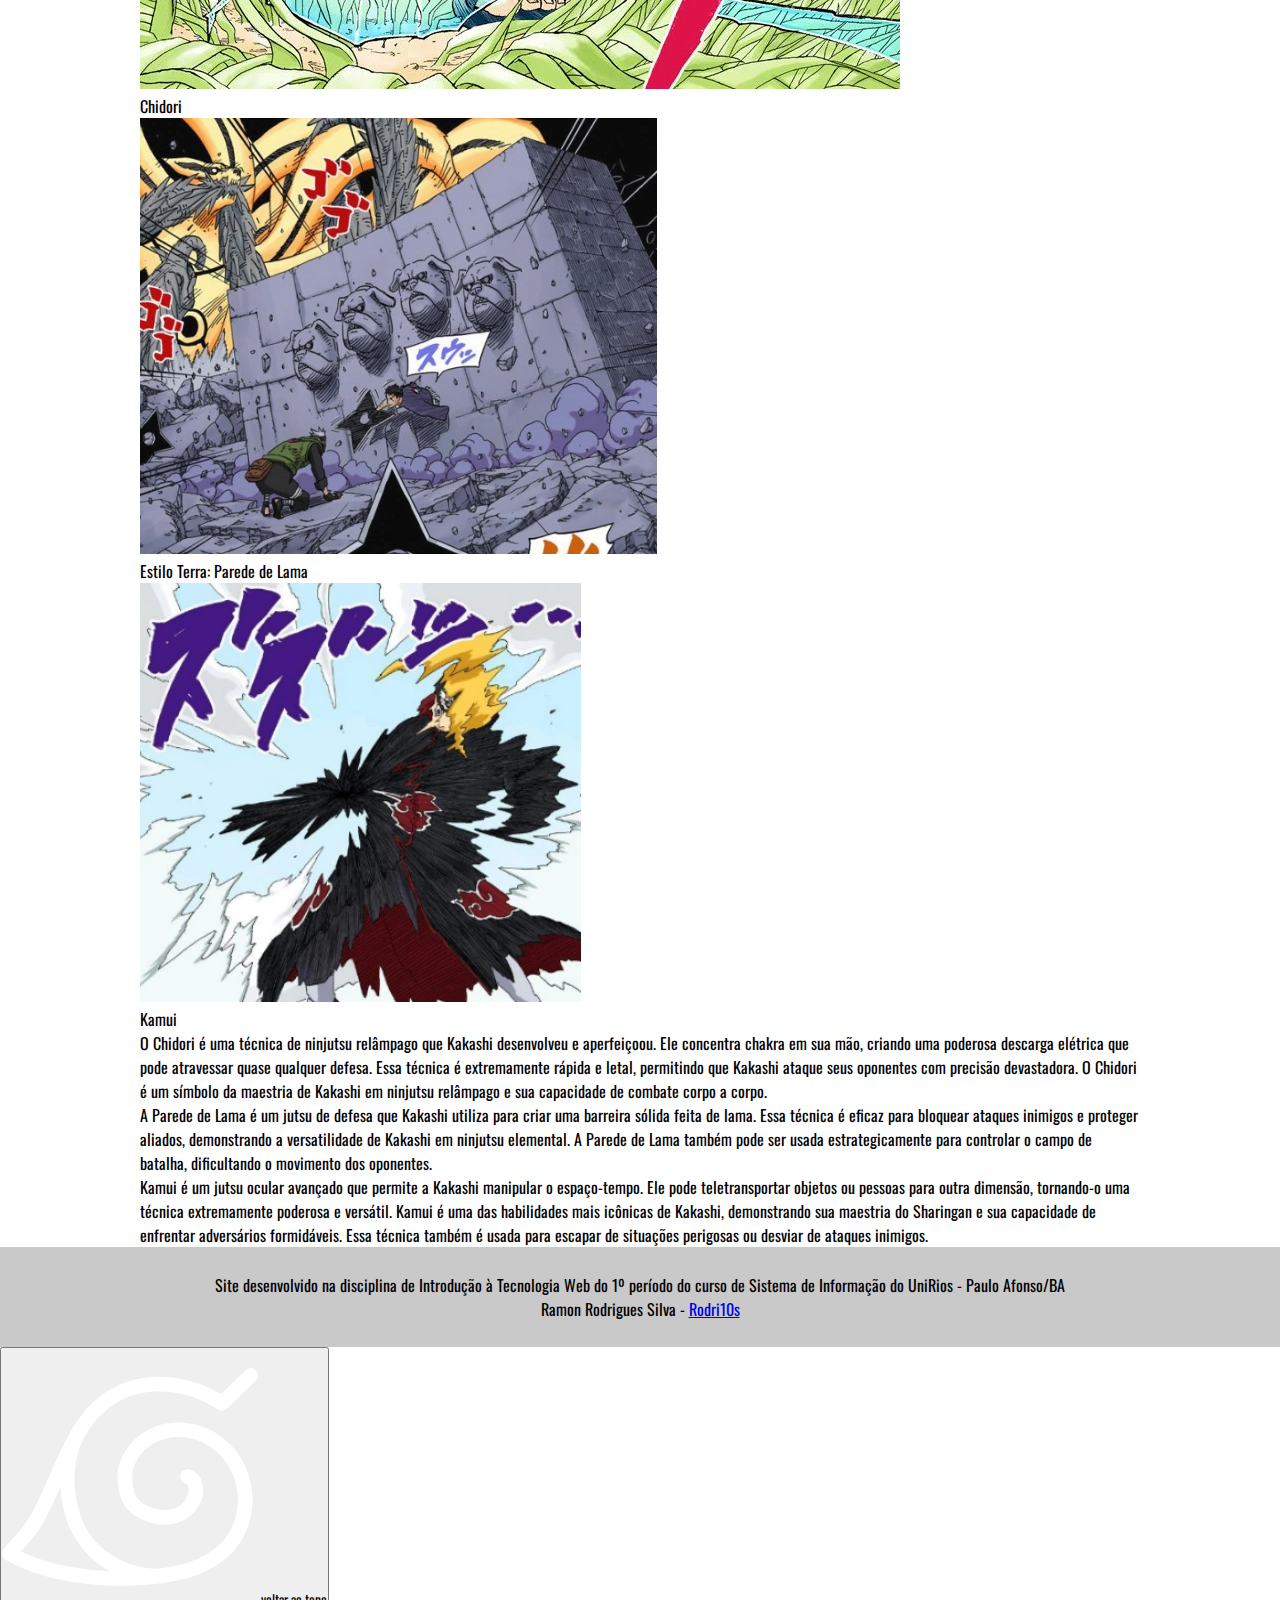
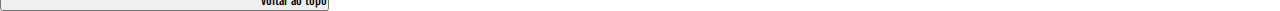
<file: pages/kakashi.html>
<!DOCTYPE html>
<html lang="pt-br">
  <head>
    <meta charset="UTF-8" />
    <meta name="viewport" content="width=device-width, initial-scale=1.0" />
    <link rel="stylesheet" href="../css/style.css" />
    <title>Kakashi</title>
    <link rel="shortcut icon" href="../images/favicon_io/favicon.ico" type="image/x-icon" />
    <script src="../plugins/jquery.min.js"></script>
    <script src="../plugins/script.js"></script>
  </head>
  <body>

    <section class="inicio">
      <header id="cabecalho">
        <div class="container">
          <nav id="menu">
            <ul>
              <li>
                <a href="../index.html" target="_self" rel="prev"
                  ><img id="icone_voltar" src="../images/icones/voltar.png" alt="voltar pra página inicial"
                /></a>
              </li>
              <li><a href=""><img id="icone_historia" src="../images/icones/historia.png" alt="História do Hokage"
                /></a></a></li>
              <li><a href=""><img id="icone_jutsus" src="../images/icones/jutsus.png" alt="jutsus do personagem"
                /></a></a></li>
            </ul>
          </nav>
        </div>
      </header>

      <div class="background-section">
        <div id="banners">
          <div id="kages">
            <img src="../images/hokages/com_legenda/kakashi.png" alt="Kakashi Background" />
          </div>
        </div>
      </div>

      <div class="box-hokage">
        <div class="container">
          <div class="conteudo">
          </div>
        </div>
      </div>
    </section>

    <div id="historia">
      <div class="container">
        <h1>KAKASHI HATAKE</h1>
        <div class="historia-conteudo">
          <img src="../images/hokages/corpo_inteiro/kakashi_inteiro.png" alt="Kakashi Senju" />
          <p>
            Kakashi Hatake, conhecido como o "Hokage Copiador", é um dos personagens mais icônicos do mundo ninja. Nascido no clã Hatake, Kakashi é filho de Sakumo Hatake, um lendário ninja conhecido como o "Lobo Branco de Konoha". Desde jovem, Kakashi demonstrou habilidades excepcionais em ninjutsu e taijutsu, além de uma inteligência estratégica notável.<br>
            Durante sua infância, Kakashi foi treinado por Minato Namikaze, o Quarto Hokage, e se destacou como um prodígio. Ele se tornou um membro da equipe Minato, junto com Rin Nohara e Obito Uchiha. A tragédia marcou sua vida quando Obito morreu durante uma missão, deixando Kakashi com a famosa marca do Sharingan em seu olho esquerdo.<br>
            Após a Quarta Grande Guerra Ninja, Kakashi foi escolhido como o Sexto Hokage de Konohagakure. Durante seu tempo como Hokage, ele trabalhou incansavelmente para manter a paz e proteger a vila. Sua liderança sábia e sua capacidade de unir os shinobis foram fundamentais para superar os desafios enfrentados pela vila.<br>
            Além de suas habilidades de combate excepcionais, Kakashi é conhecido por sua personalidade calma e descontraída. Ele é um mentor dedicado para seus alunos, incluindo Naruto Uzumaki e Sakura Haruno, e desempenhou um papel crucial na formação da próxima geração de ninjas.
          </p>
        </div>
      </div>
    </div>

    <section class="jutsus">
      <div class="container">
        <h1>JUTSUS</h1>
        <div id="jutsus-conteudo">
          <div>
            <img src="../images/hokages/jutsus/kakashi/Chidori.webp" alt="chidori">
            <p>Chidori</p>
          </div>
          <div>
            <img src="../images/hokages/jutsus/kakashi/Parede de Lama.webp" alt="parede_de_lama">
            <p>Estilo Terra: Parede de Lama</p>
          </div>
          <div>
            <img src="../images/hokages/jutsus/kakashi/Kamui.webp" alt="selo_yin_liberar">
            <p>Kamui</p>
          </div>
        </div>

        <div id="jutsus-explicacao">
            <div class="explicacao">
              <p>
                O Chidori é uma técnica de ninjutsu relâmpago que Kakashi desenvolveu e aperfeiçoou. Ele concentra chakra em sua mão, criando uma poderosa descarga elétrica que pode atravessar quase qualquer defesa. Essa técnica é extremamente rápida e letal, permitindo que Kakashi ataque seus oponentes com precisão devastadora. O Chidori é um símbolo da maestria de Kakashi em ninjutsu relâmpago e sua capacidade de combate corpo a corpo.
              </p>
            </div>
            <div class="explicacao">
              <p>
                A Parede de Lama é um jutsu de defesa que Kakashi utiliza para criar uma barreira sólida feita de lama. Essa técnica é eficaz para bloquear ataques inimigos e proteger aliados, demonstrando a versatilidade de Kakashi em ninjutsu elemental. A Parede de Lama também pode ser usada estrategicamente para controlar o campo de batalha, dificultando o movimento dos oponentes.
              </p>
            </div>
            <div class="explicacao">
              <p>
                Kamui é um jutsu ocular avançado que permite a Kakashi manipular o espaço-tempo. Ele pode teletransportar objetos ou pessoas para outra dimensão, tornando-o uma técnica extremamente poderosa e versátil. Kamui é uma das habilidades mais icônicas de Kakashi, demonstrando sua maestria do Sharingan e sua capacidade de enfrentar adversários formidáveis. Essa técnica também é usada para escapar de situações perigosas ou desviar de ataques inimigos.
              </p>
            </div>
        </div>
      </div>
    </section>

    <footer id="rodape">
      <span>
        Site desenvolvido na disciplina de Introdução à Tecnologia Web do 1º
        período do curso de Sistema de Informação do UniRios - Paulo
        Afonso/BA<br />
        Ramon Rodrigues Silva -
        <a href="https://github.com/Rodri10s" target="_blank"
          >Rodri10s</a
        >
      </span>
    </footer>

    <button id="btn-topo" title="Voltar ao topo">
      <img src="../images/Simbolo_konoha_branco.png" alt="Voltar ao topo" />
      <span>voltar ao topo</span>
    </button>
  </body>
</html>
</file>
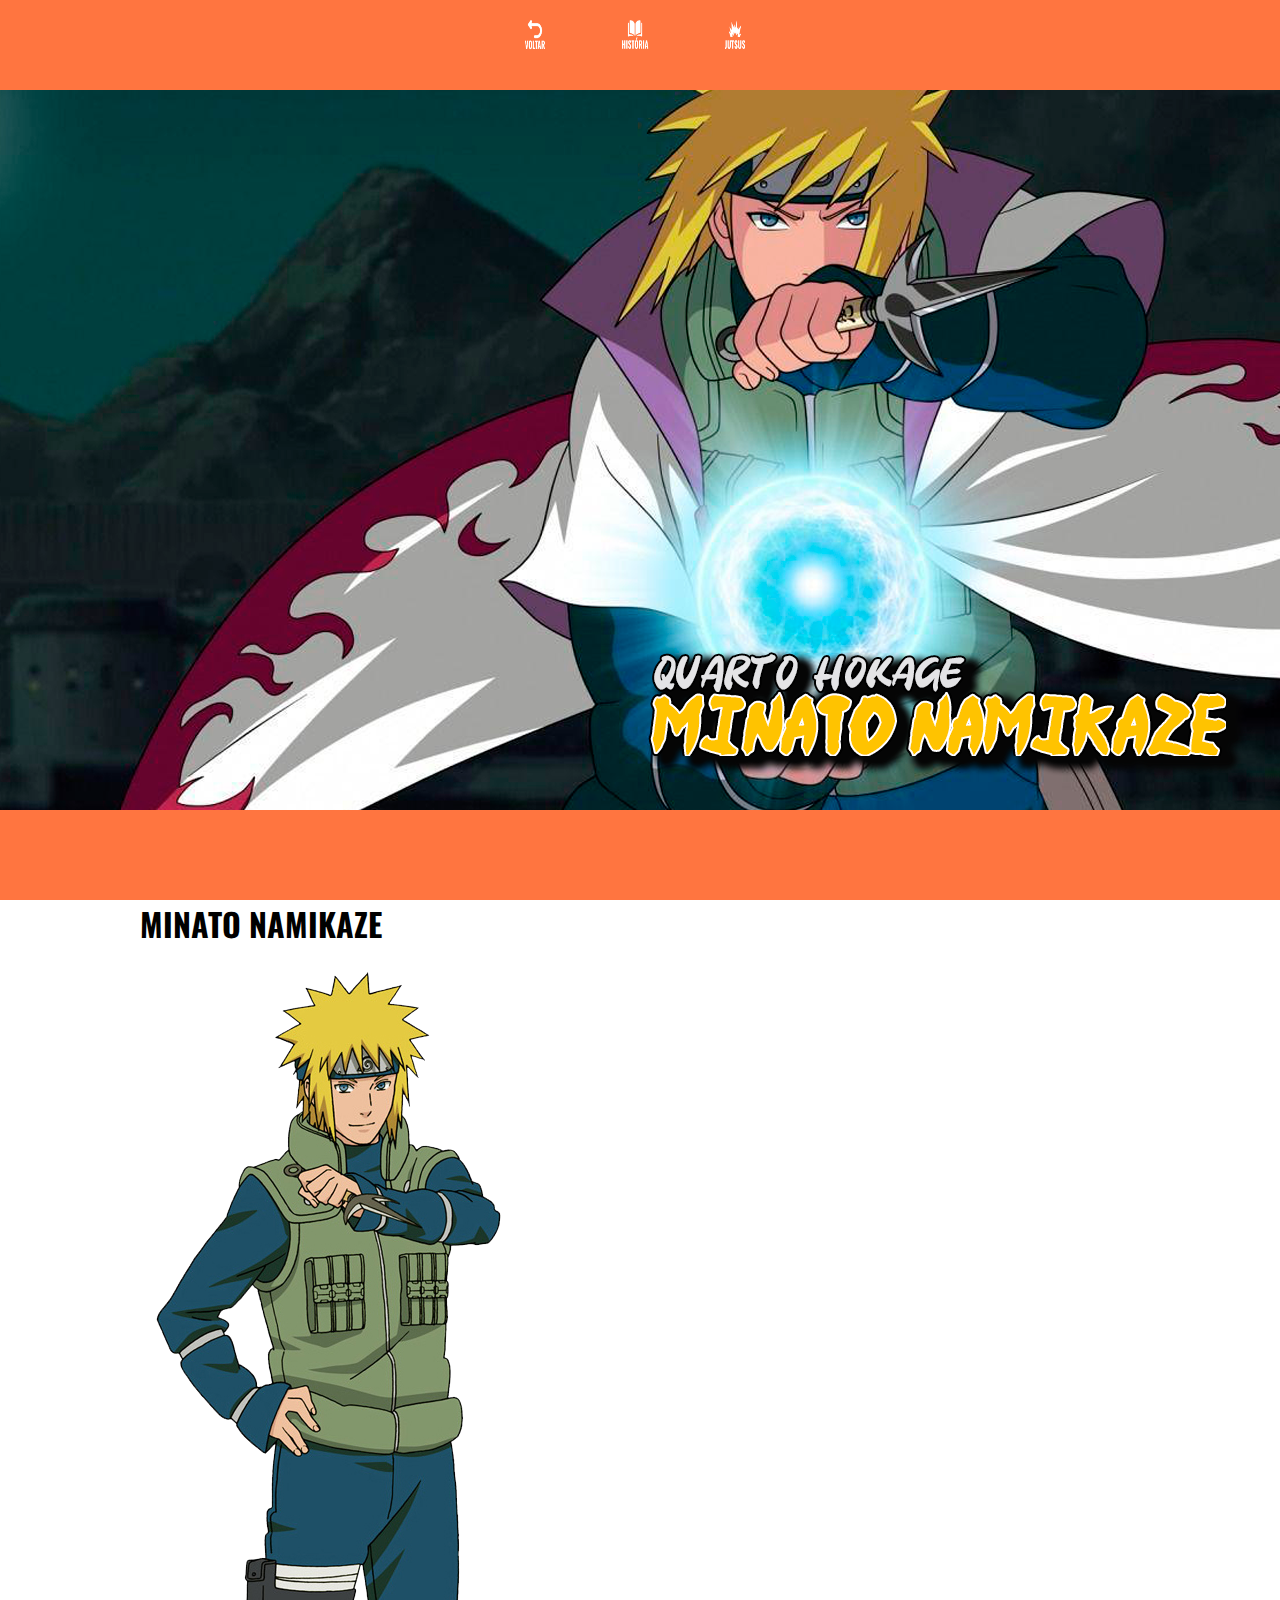
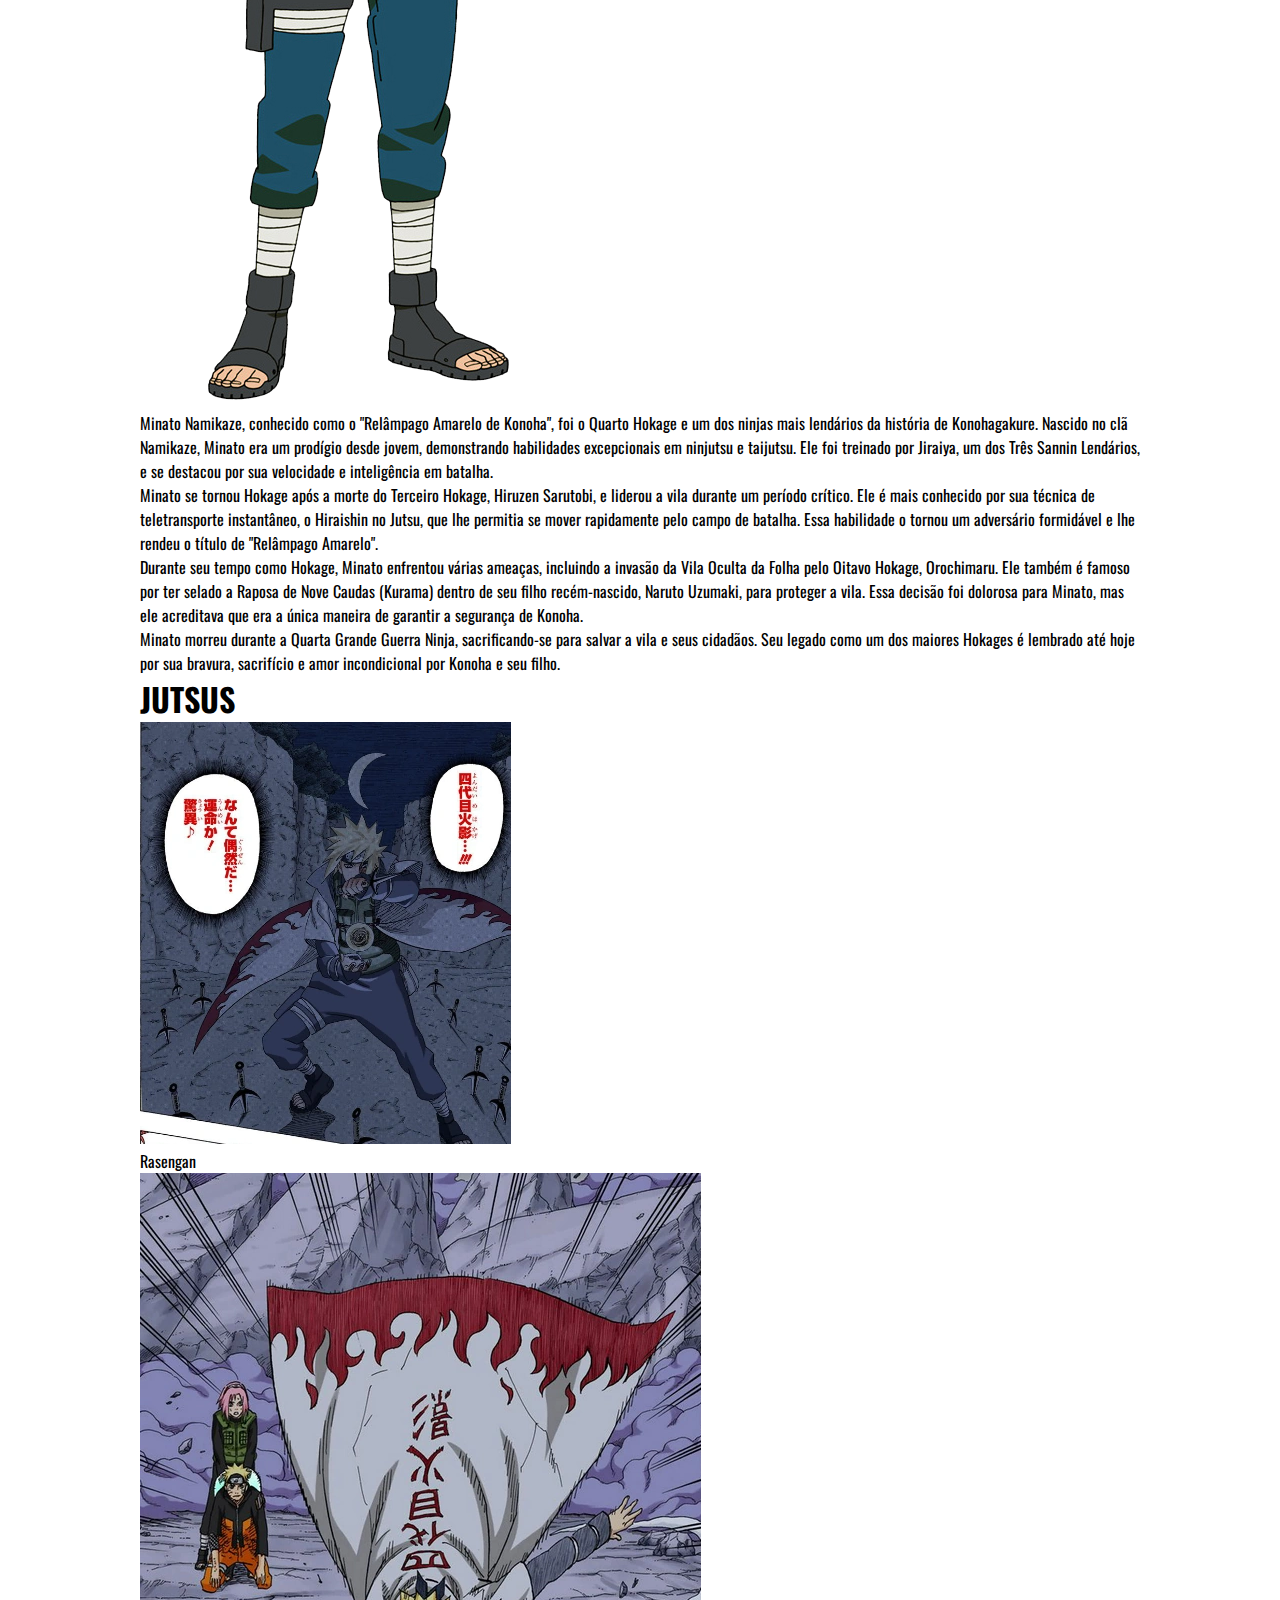
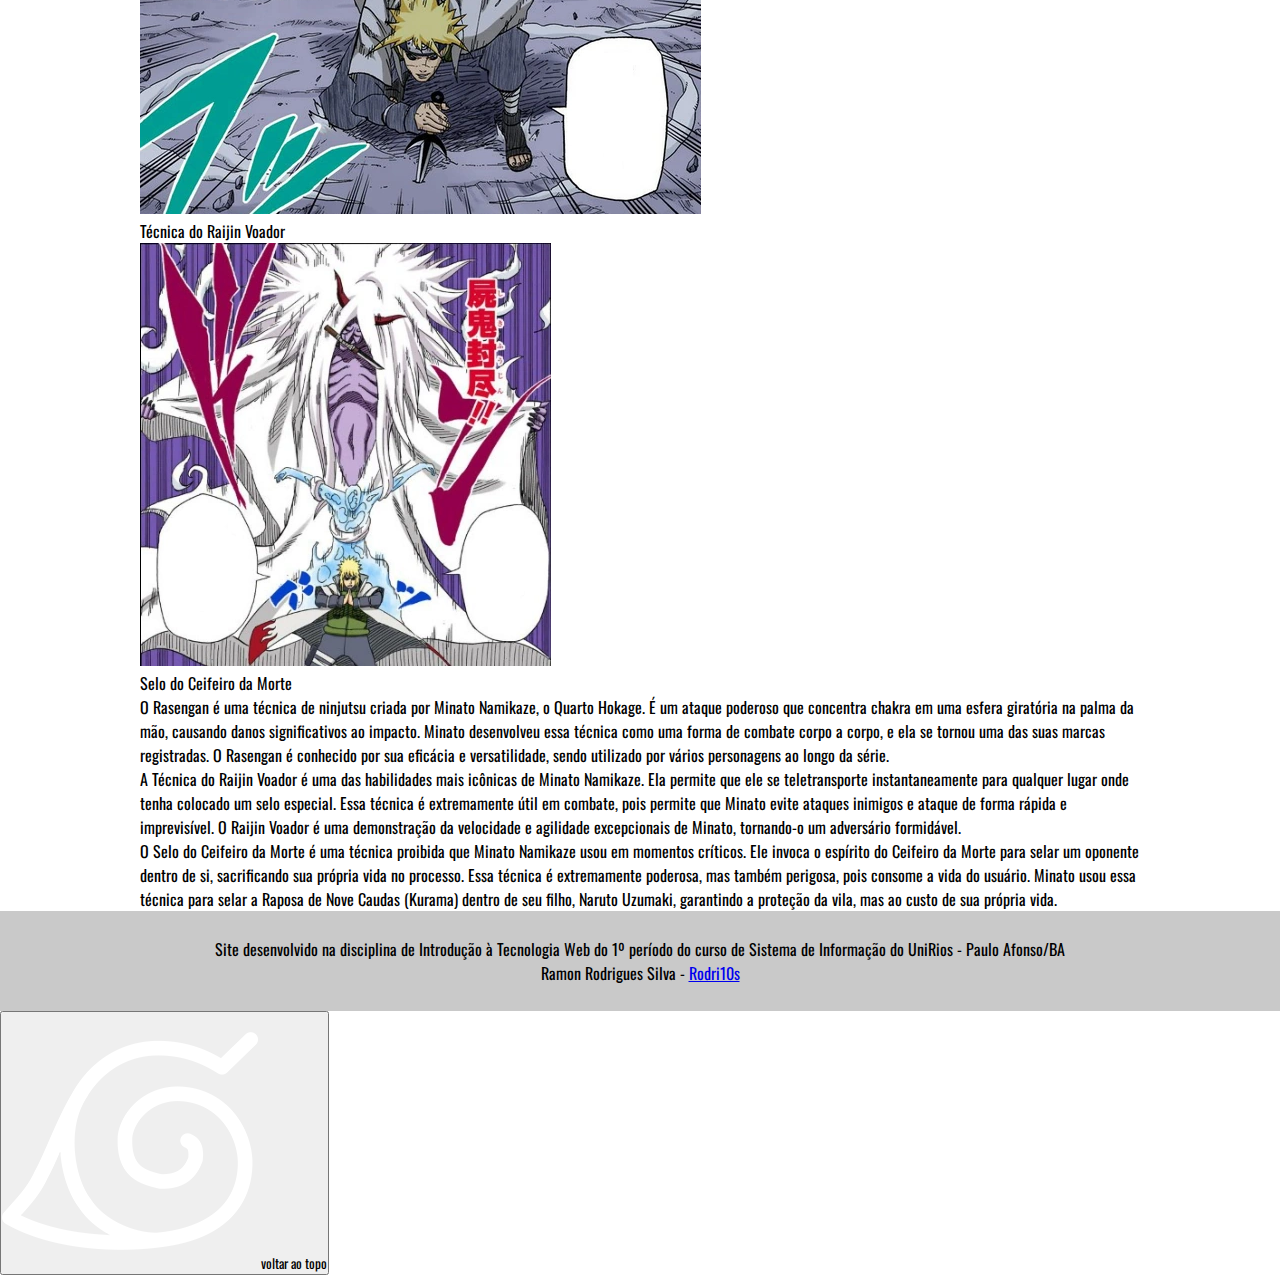
<file: pages/minato.html>
<!DOCTYPE html>
<html lang="pt-br">
  <head>
    <meta charset="UTF-8" />
    <meta name="viewport" content="width=device-width, initial-scale=1.0" />
    <link rel="stylesheet" href="../css/style.css" />
    <title>Minato</title>
    <link rel="shortcut icon" href="../images/favicon_io/favicon.ico" type="image/x-icon" />
    <script src="../plugins/jquery.min.js"></script>
    <script src="../plugins/script.js"></script>
  </head>
  <body>

    <section class="inicio">
      <header id="cabecalho">
        <div class="container">
          <nav id="menu">
            <ul>
              <li>
                <a href="../index.html" target="_self" rel="prev"
                  ><img id="icone_voltar" src="../images/icones/voltar.png" alt="voltar pra página inicial"
                /></a>
              </li>
              <li><a href=""><img id="icone_historia" src="../images/icones/historia.png" alt="História do Hokage"
                /></a></a></li>
              <li><a href=""><img id="icone_jutsus" src="../images/icones/jutsus.png" alt="jutsus do personagem"
                /></a></a></li>
            </ul>
          </nav>
        </div>
      </header>

      <div class="background-section">
        <div id="banners">
          <div id="kages">
            <img src="../images/hokages/com_legenda/minato.png" alt="Minato Background" />
          </div>
        </div>
      </div>

      <div class="box-hokage">
        <div class="container">
          <div class="conteudo">
          </div>
        </div>
      </div>
    </section>

    <div id="historia">
      <div class="container">
        <h1>MINATO NAMIKAZE</h1>
        <div class="historia-conteudo">
          <img src="../images/hokages/corpo_inteiro/minato_inteiro.png" alt="Minato Senju" />
          <p>
            Minato Namikaze, conhecido como o "Relâmpago Amarelo de Konoha", foi o Quarto Hokage e um dos ninjas mais lendários da história de Konohagakure. Nascido no clã Namikaze, Minato era um prodígio desde jovem, demonstrando habilidades excepcionais em ninjutsu e taijutsu. Ele foi treinado por Jiraiya, um dos Três Sannin Lendários, e se destacou por sua velocidade e inteligência em batalha.<br>
            Minato se tornou Hokage após a morte do Terceiro Hokage, Hiruzen Sarutobi, e liderou a vila durante um período crítico. Ele é mais conhecido por sua técnica de teletransporte instantâneo, o Hiraishin no Jutsu, que lhe permitia se mover rapidamente pelo campo de batalha. Essa habilidade o tornou um adversário formidável e lhe rendeu o título de "Relâmpago Amarelo".<br>
            Durante seu tempo como Hokage, Minato enfrentou várias ameaças, incluindo a invasão da Vila Oculta da Folha pelo Oitavo Hokage, Orochimaru. Ele também é famoso por ter selado a Raposa de Nove Caudas (Kurama) dentro de seu filho recém-nascido, Naruto Uzumaki, para proteger a vila. Essa decisão foi dolorosa para Minato, mas ele acreditava que era a única maneira de garantir a segurança de Konoha.<br>
            Minato morreu durante a Quarta Grande Guerra Ninja, sacrificando-se para salvar a vila e seus cidadãos. Seu legado como um dos maiores Hokages é lembrado até hoje por sua bravura, sacrifício e amor incondicional por Konoha e seu filho.
          </p>
        </div>
      </div>
    </div>

    <section class="jutsus">
      <div class="container">
        <h1>JUTSUS</h1>
        <div id="jutsus-conteudo">
          <div>
            <img src="../images/hokages/jutsus/minato/Rasengan.webp" alt="rasengan">
            <p>Rasengan</p>
          </div>
          <div>
            <img src="../images/hokages/jutsus/minato/Técnica do Raijin Voador.webp" alt="tecnica_do_raijin_voador">
            <p>Técnica do Raijin Voador</p>
          </div>
          <div>
            <img src="../images/hokages/jutsus/minato/Selo do Ceifeiro da Morte.webp" alt="selo_do_ceifeiro_da_morte">
            <p>Selo do Ceifeiro da Morte</p>
          </div>
        </div>

        <div id="jutsus-explicacao">
            <div class="explicacao">
              <p>
                O Rasengan é uma técnica de ninjutsu criada por Minato Namikaze, o Quarto Hokage. É um ataque poderoso que concentra chakra em uma esfera giratória na palma da mão, causando danos significativos ao impacto. Minato desenvolveu essa técnica como uma forma de combate corpo a corpo, e ela se tornou uma das suas marcas registradas. O Rasengan é conhecido por sua eficácia e versatilidade, sendo utilizado por vários personagens ao longo da série.
              </p>
            </div>
            <div class="explicacao">
              <p>
                A Técnica do Raijin Voador é uma das habilidades mais icônicas de Minato Namikaze. Ela permite que ele se teletransporte instantaneamente para qualquer lugar onde tenha colocado um selo especial. Essa técnica é extremamente útil em combate, pois permite que Minato evite ataques inimigos e ataque de forma rápida e imprevisível. O Raijin Voador é uma demonstração da velocidade e agilidade excepcionais de Minato, tornando-o um adversário formidável.
              </p>
            </div>
            <div class="explicacao">
              <p>
                O Selo do Ceifeiro da Morte é uma técnica proibida que Minato Namikaze usou em momentos críticos. Ele invoca o espírito do Ceifeiro da Morte para selar um oponente dentro de si, sacrificando sua própria vida no processo. Essa técnica é extremamente poderosa, mas também perigosa, pois consome a vida do usuário. Minato usou essa técnica para selar a Raposa de Nove Caudas (Kurama) dentro de seu filho, Naruto Uzumaki, garantindo a proteção da vila, mas ao custo de sua própria vida.
              </p>
            </div>
        </div>
      </div>
    </section>

    <footer id="rodape">
      <span>
        Site desenvolvido na disciplina de Introdução à Tecnologia Web do 1º
        período do curso de Sistema de Informação do UniRios - Paulo
        Afonso/BA<br />
        Ramon Rodrigues Silva -
        <a href="https://github.com/Rodri10s" target="_blank"
          >Rodri10s</a
        >
      </span>
    </footer>

    <button id="btn-topo" title="Voltar ao topo">
      <img src="../images/Simbolo_konoha_branco.png" alt="Voltar ao topo" />
      <span>voltar ao topo</span>
    </button>
  </body>
</html>
</file>
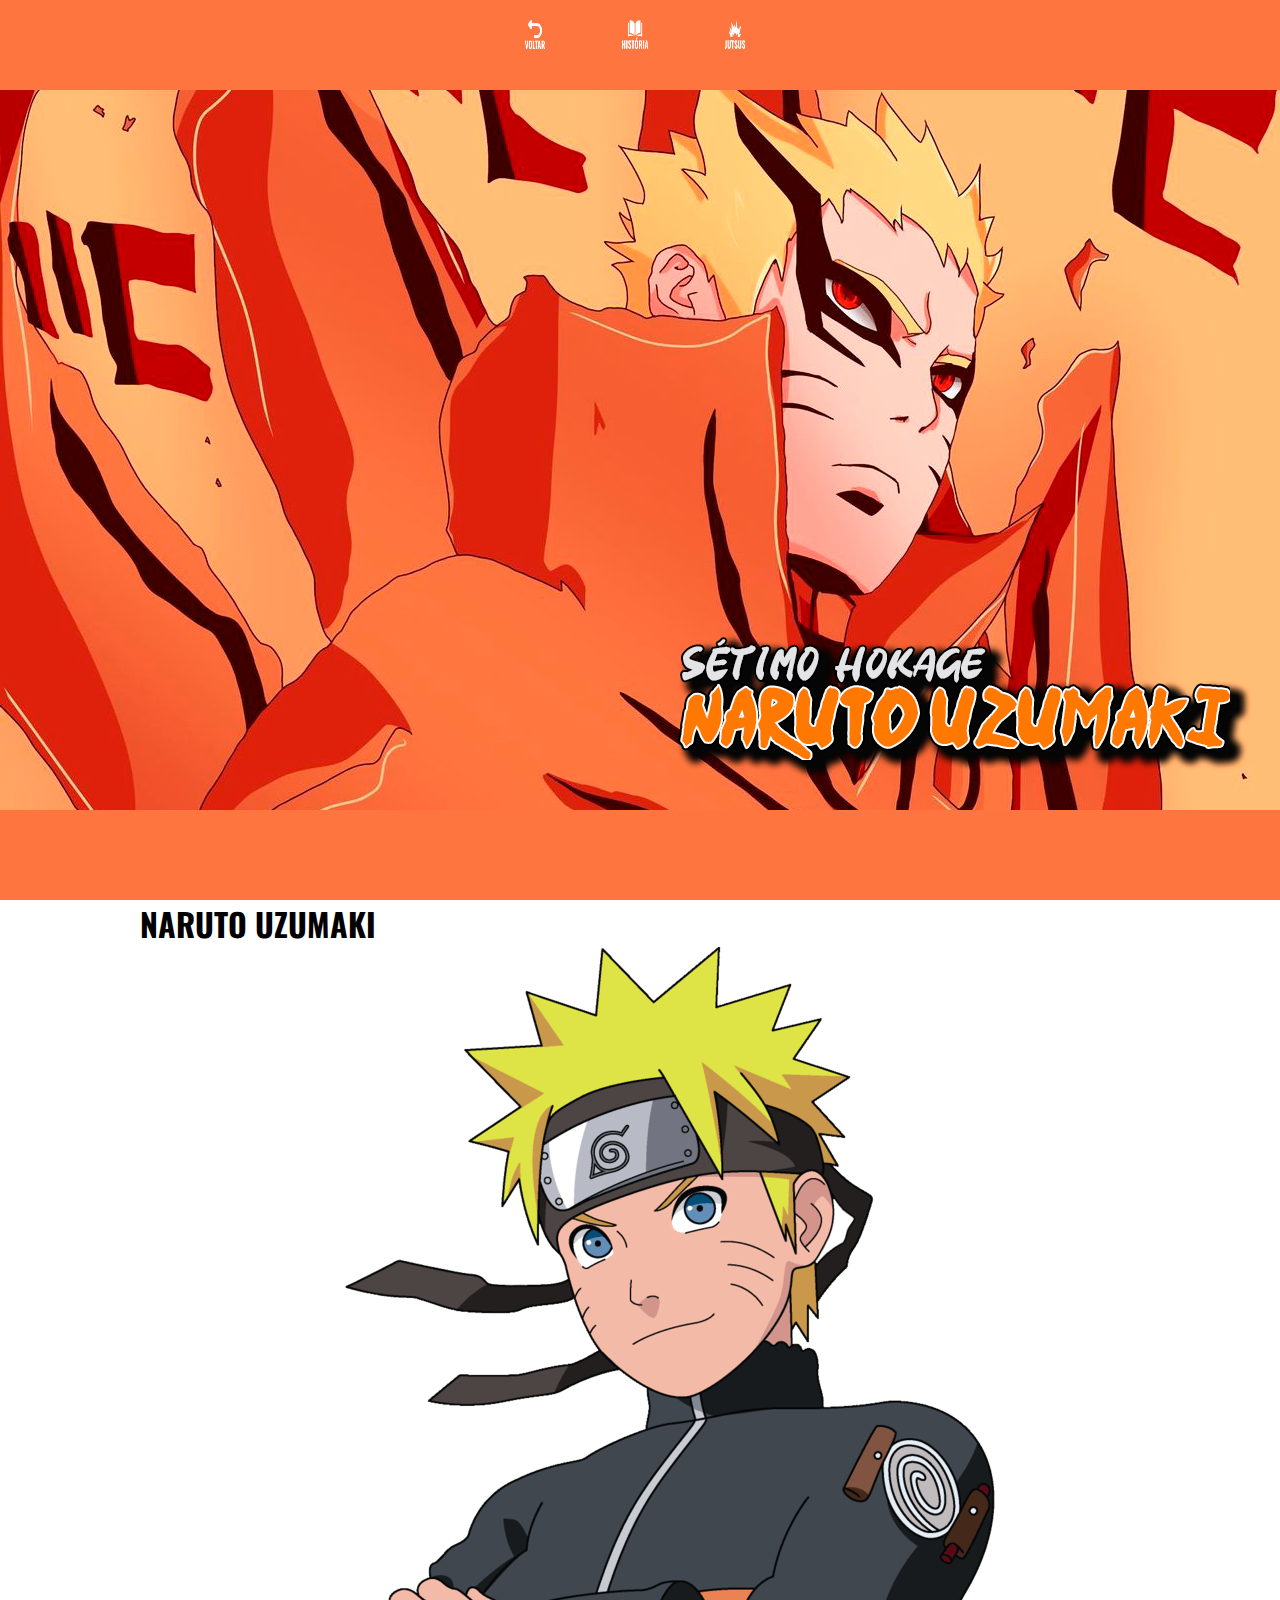
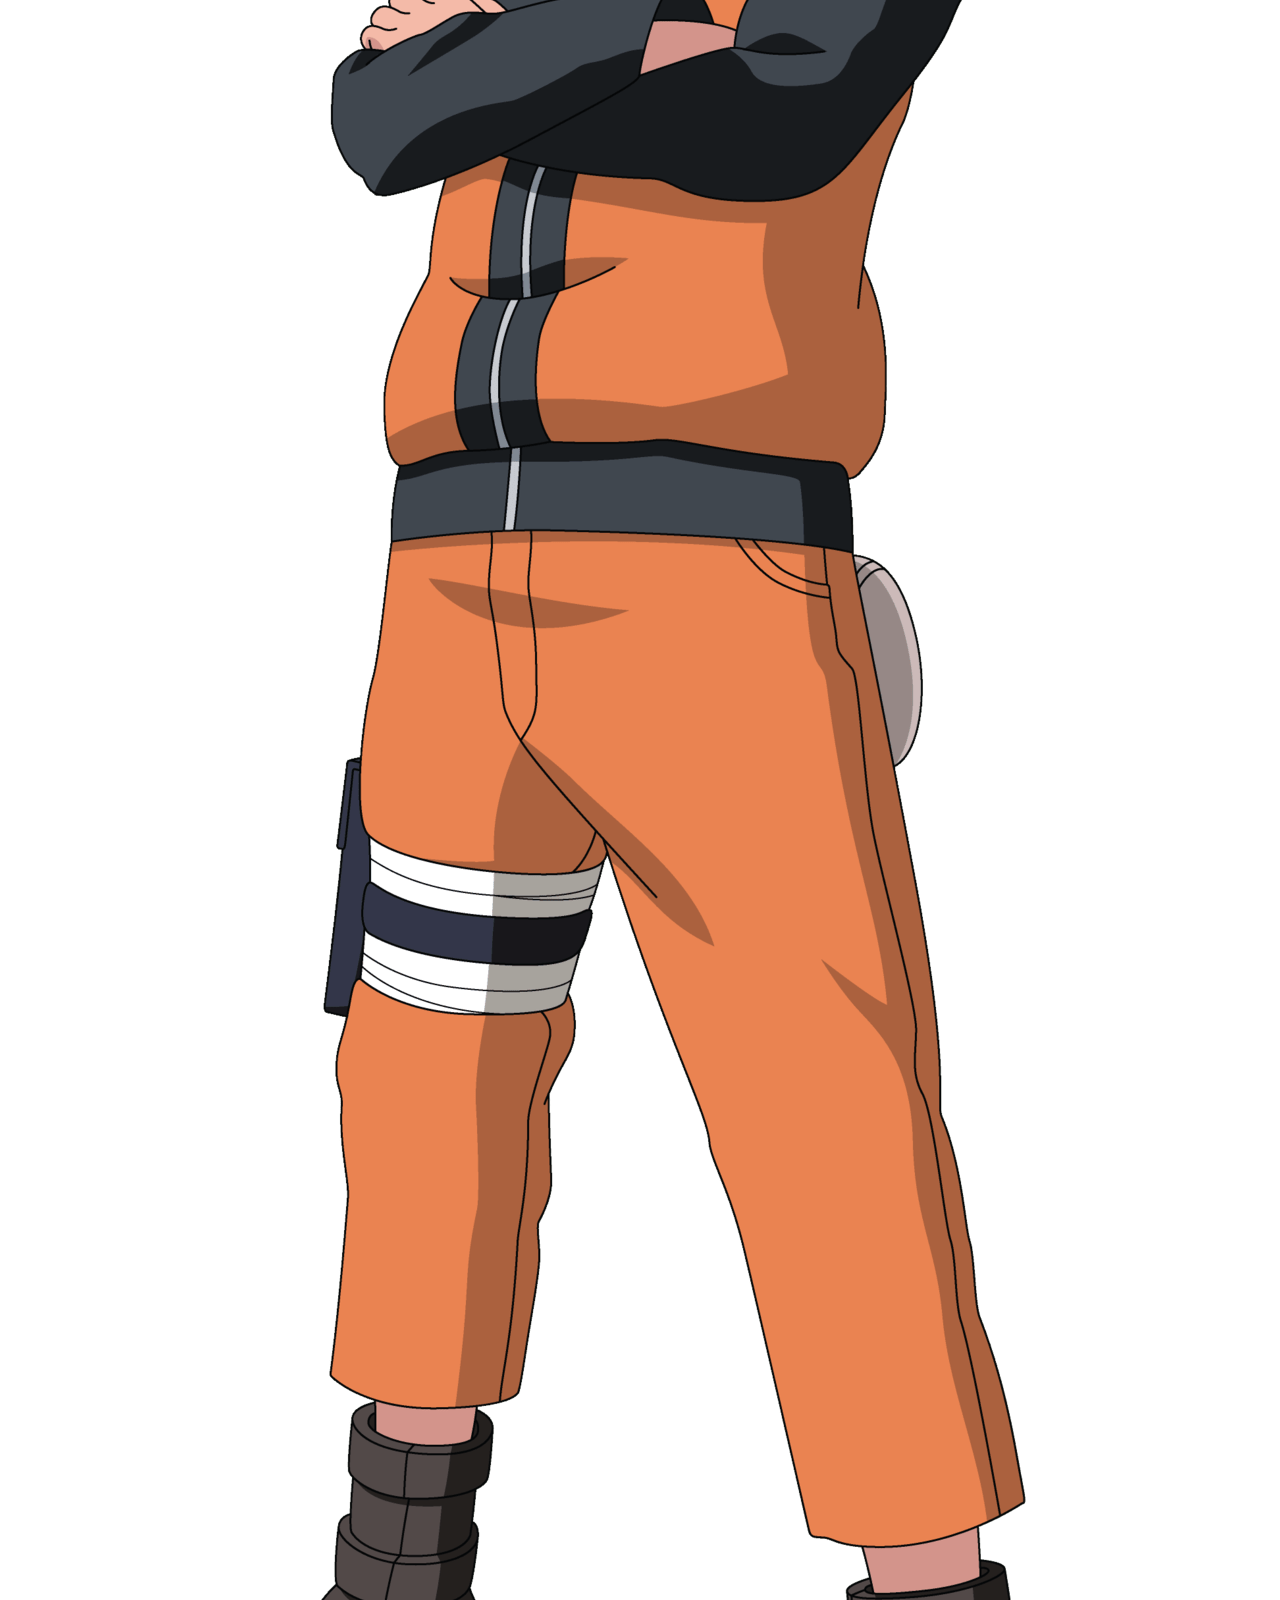
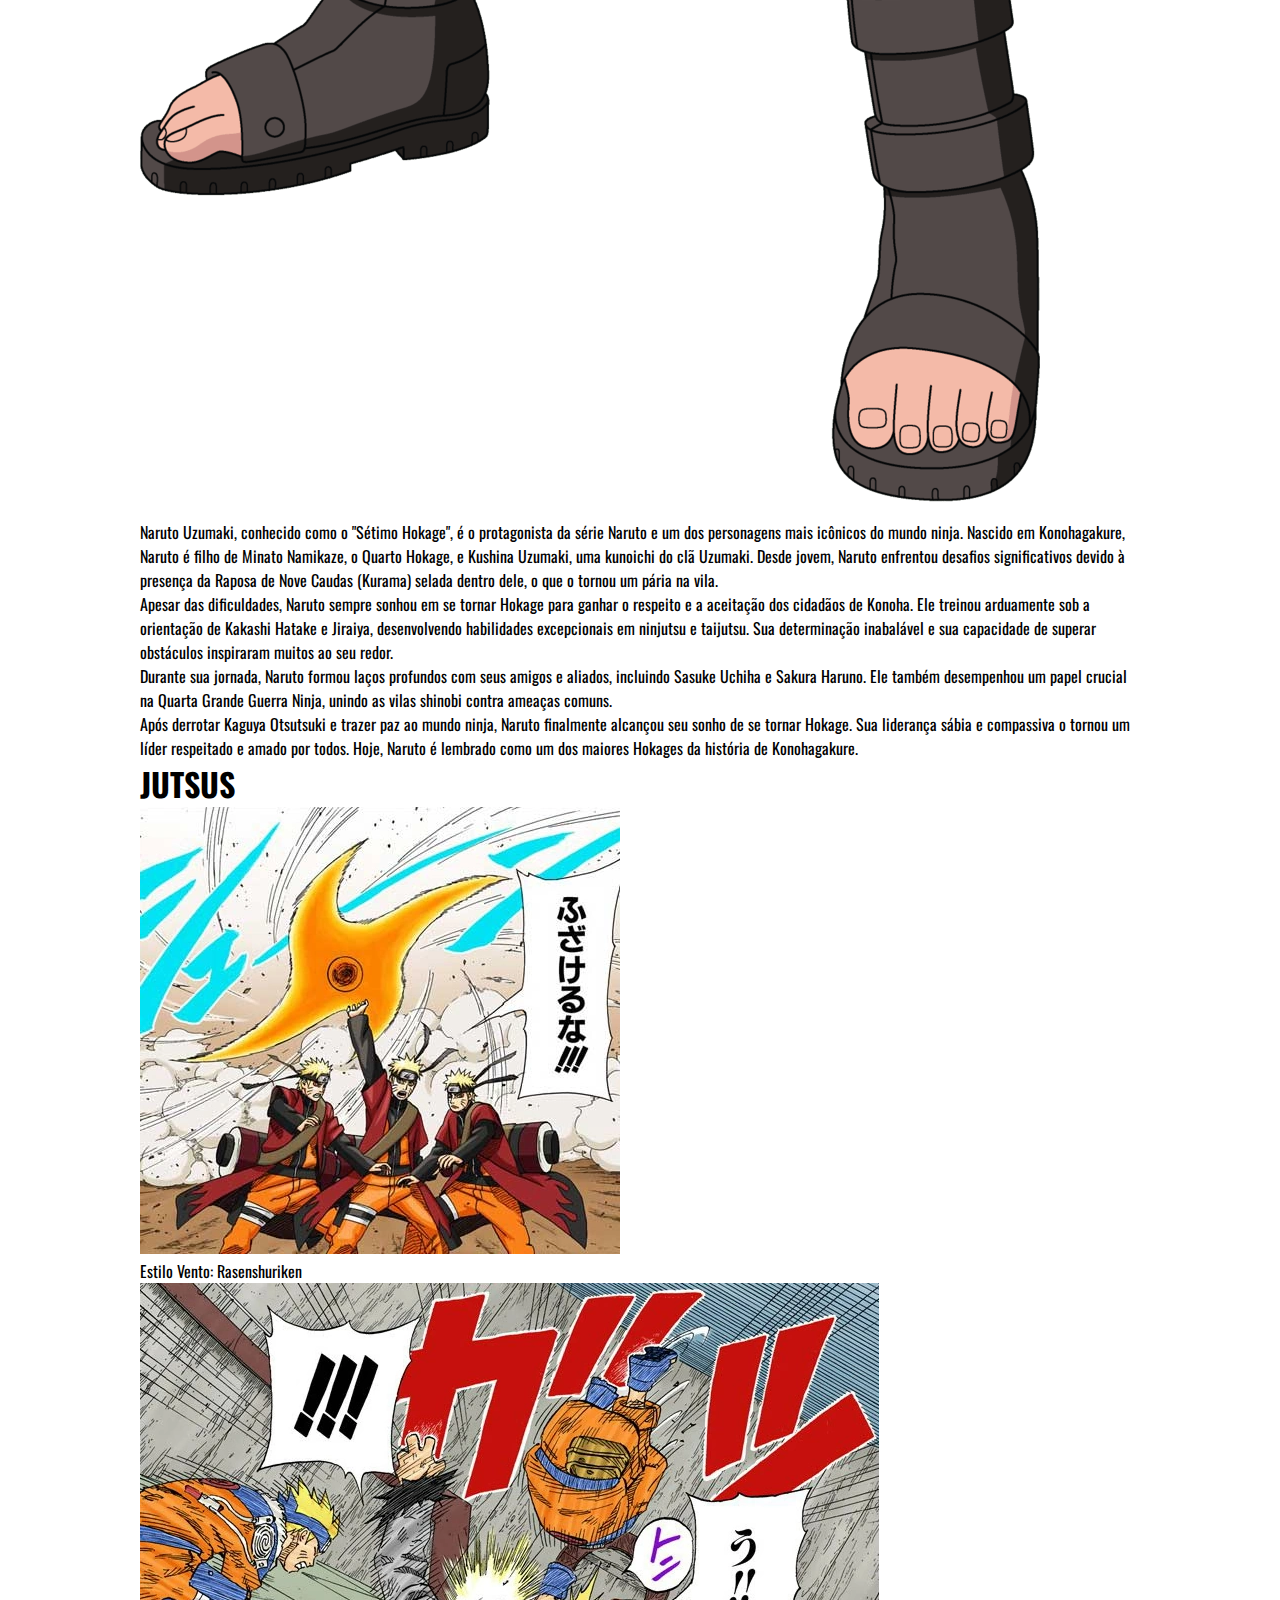
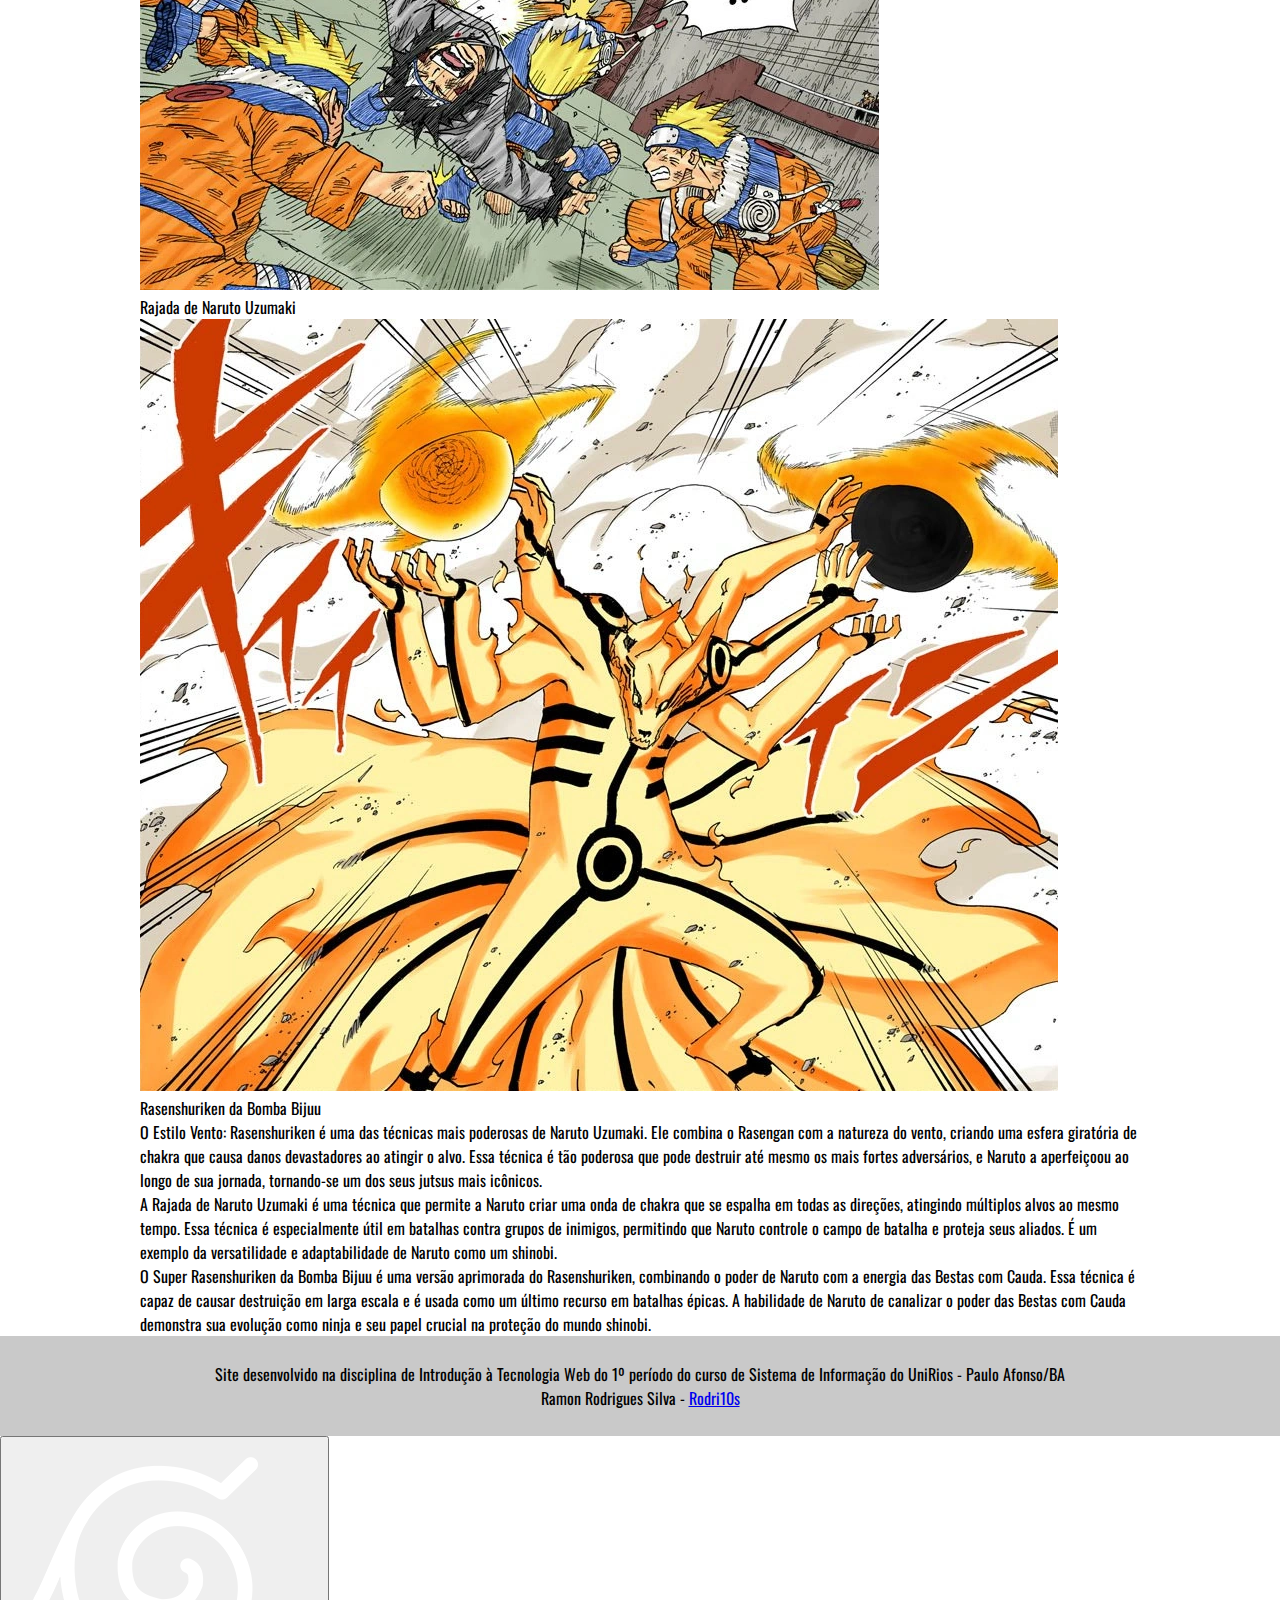
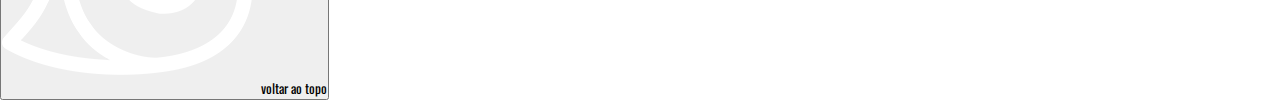
<file: pages/naruto.html>
<!DOCTYPE html>
<html lang="pt-br">
  <head>
    <meta charset="UTF-8" />
    <meta name="viewport" content="width=device-width, initial-scale=1.0" />
    <link rel="stylesheet" href="../css/style.css" />
    <title>Naruto</title>
    <link rel="shortcut icon" href="../images/favicon_io/favicon.ico" type="image/x-icon" />
    <script src="../plugins/jquery.min.js"></script>
    <script src="../plugins/script.js"></script>
  </head>
  <body>

    <section class="inicio">
      <header id="cabecalho">
        <div class="container">
          <nav id="menu">
            <ul>
              <li>
                <a href="../index.html" target="_self" rel="prev"
                  ><img id="icone_voltar" src="../images/icones/voltar.png" alt="voltar pra página inicial"
                /></a>
              </li>
              <li><a href=""><img id="icone_historia" src="../images/icones/historia.png" alt="História do Hokage"
                /></a></a></li>
              <li><a href=""><img id="icone_jutsus" src="../images/icones/jutsus.png" alt="jutsus do personagem"
                /></a></a></li>
            </ul>
          </nav>
        </div>
      </header>

      <div class="background-section">
        <div id="banners">
          <div id="kages">
            <img src="../images/hokages/com_legenda/naruto.png" alt="Naruto Background" />
          </div>
        </div>
      </div>

      <div class="box-hokage">
        <div class="container">
          <div class="conteudo">
          </div>
        </div>
      </div>
    </section>

    <div id="historia">
      <div class="container">
        <h1>NARUTO UZUMAKI</h1>
        <div class="historia-conteudo">
          <img src="../images/hokages/corpo_inteiro/naruto_inteiro.png" alt="Naruto Senju" />
          <p>
            Naruto Uzumaki, conhecido como o "Sétimo Hokage", é o protagonista da série Naruto e um dos personagens mais icônicos do mundo ninja. Nascido em Konohagakure, Naruto é filho de Minato Namikaze, o Quarto Hokage, e Kushina Uzumaki, uma kunoichi do clã Uzumaki. Desde jovem, Naruto enfrentou desafios significativos devido à presença da Raposa de Nove Caudas (Kurama) selada dentro dele, o que o tornou um pária na vila.<br>
            Apesar das dificuldades, Naruto sempre sonhou em se tornar Hokage para ganhar o respeito e a aceitação dos cidadãos de Konoha. Ele treinou arduamente sob a orientação de Kakashi Hatake e Jiraiya, desenvolvendo habilidades excepcionais em ninjutsu e taijutsu. Sua determinação inabalável e sua capacidade de superar obstáculos inspiraram muitos ao seu redor.<br>
            Durante sua jornada, Naruto formou laços profundos com seus amigos e aliados, incluindo Sasuke Uchiha e Sakura Haruno. Ele também desempenhou um papel crucial na Quarta Grande Guerra Ninja, unindo as vilas shinobi contra ameaças comuns.<br>
            Após derrotar Kaguya Otsutsuki e trazer paz ao mundo ninja, Naruto finalmente alcançou seu sonho de se tornar Hokage. Sua liderança sábia e compassiva o tornou um líder respeitado e amado por todos. Hoje, Naruto é lembrado como um dos maiores Hokages da história de Konohagakure.
          </p>
        </div>
      </div>
    </div>

    <section class="jutsus">
      <div class="container">
        <h1>JUTSUS</h1>
        <div id="jutsus-conteudo">
          <div>
            <img src="../images/hokages/jutsus/naruto/Rasenshuriken.webp" alt="rasenshuriken">
            <p>Estilo Vento: Rasenshuriken</p>
          </div>
          <div>
            <img src="../images/hokages/jutsus/naruto/Rajada de Naruto Uzumaki.webp" alt="rajada_naruto_uzumaki">
            <p>Rajada de Naruto Uzumaki</p>
          </div>
          <div>
            <img src="../images/hokages/jutsus/naruto/Super Rasenshuriken da Bomba Bijuu.webp" alt="super_rasenshuriken_bomba_bijuu">
            <p>Rasenshuriken da Bomba Bijuu</p>
          </div>
        </div>

        <div id="jutsus-explicacao">
            <div class="explicacao">
              <p>
                O Estilo Vento: Rasenshuriken é uma das técnicas mais poderosas de Naruto Uzumaki. Ele combina o Rasengan com a natureza do vento, criando uma esfera giratória de chakra que causa danos devastadores ao atingir o alvo. Essa técnica é tão poderosa que pode destruir até mesmo os mais fortes adversários, e Naruto a aperfeiçoou ao longo de sua jornada, tornando-se um dos seus jutsus mais icônicos.
              </p>
            </div>
            <div class="explicacao">
              <p>
                A Rajada de Naruto Uzumaki é uma técnica que permite a Naruto criar uma onda de chakra que se espalha em todas as direções, atingindo múltiplos alvos ao mesmo tempo. Essa técnica é especialmente útil em batalhas contra grupos de inimigos, permitindo que Naruto controle o campo de batalha e proteja seus aliados. É um exemplo da versatilidade e adaptabilidade de Naruto como um shinobi.
              </p>
            </div>
            <div class="explicacao">
              <p>
                O Super Rasenshuriken da Bomba Bijuu é uma versão aprimorada do Rasenshuriken, combinando o poder de Naruto com a energia das Bestas com Cauda. Essa técnica é capaz de causar destruição em larga escala e é usada como um último recurso em batalhas épicas. A habilidade de Naruto de canalizar o poder das Bestas com Cauda demonstra sua evolução como ninja e seu papel crucial na proteção do mundo shinobi.
              </p>
            </div>
        </div>
      </div>
    </section>

    <footer id="rodape">
      <span>
        Site desenvolvido na disciplina de Introdução à Tecnologia Web do 1º
        período do curso de Sistema de Informação do UniRios - Paulo
        Afonso/BA<br />
        Ramon Rodrigues Silva -
        <a href="https://github.com/Rodri10s" target="_blank"
          >Rodri10s</a
        >
      </span>
    </footer>

    <button id="btn-topo" title="Voltar ao topo">
      <img src="../images/Simbolo_konoha_branco.png" alt="Voltar ao topo" />
      <span>voltar ao topo</span>
    </button>
  </body>
</html>
</file>
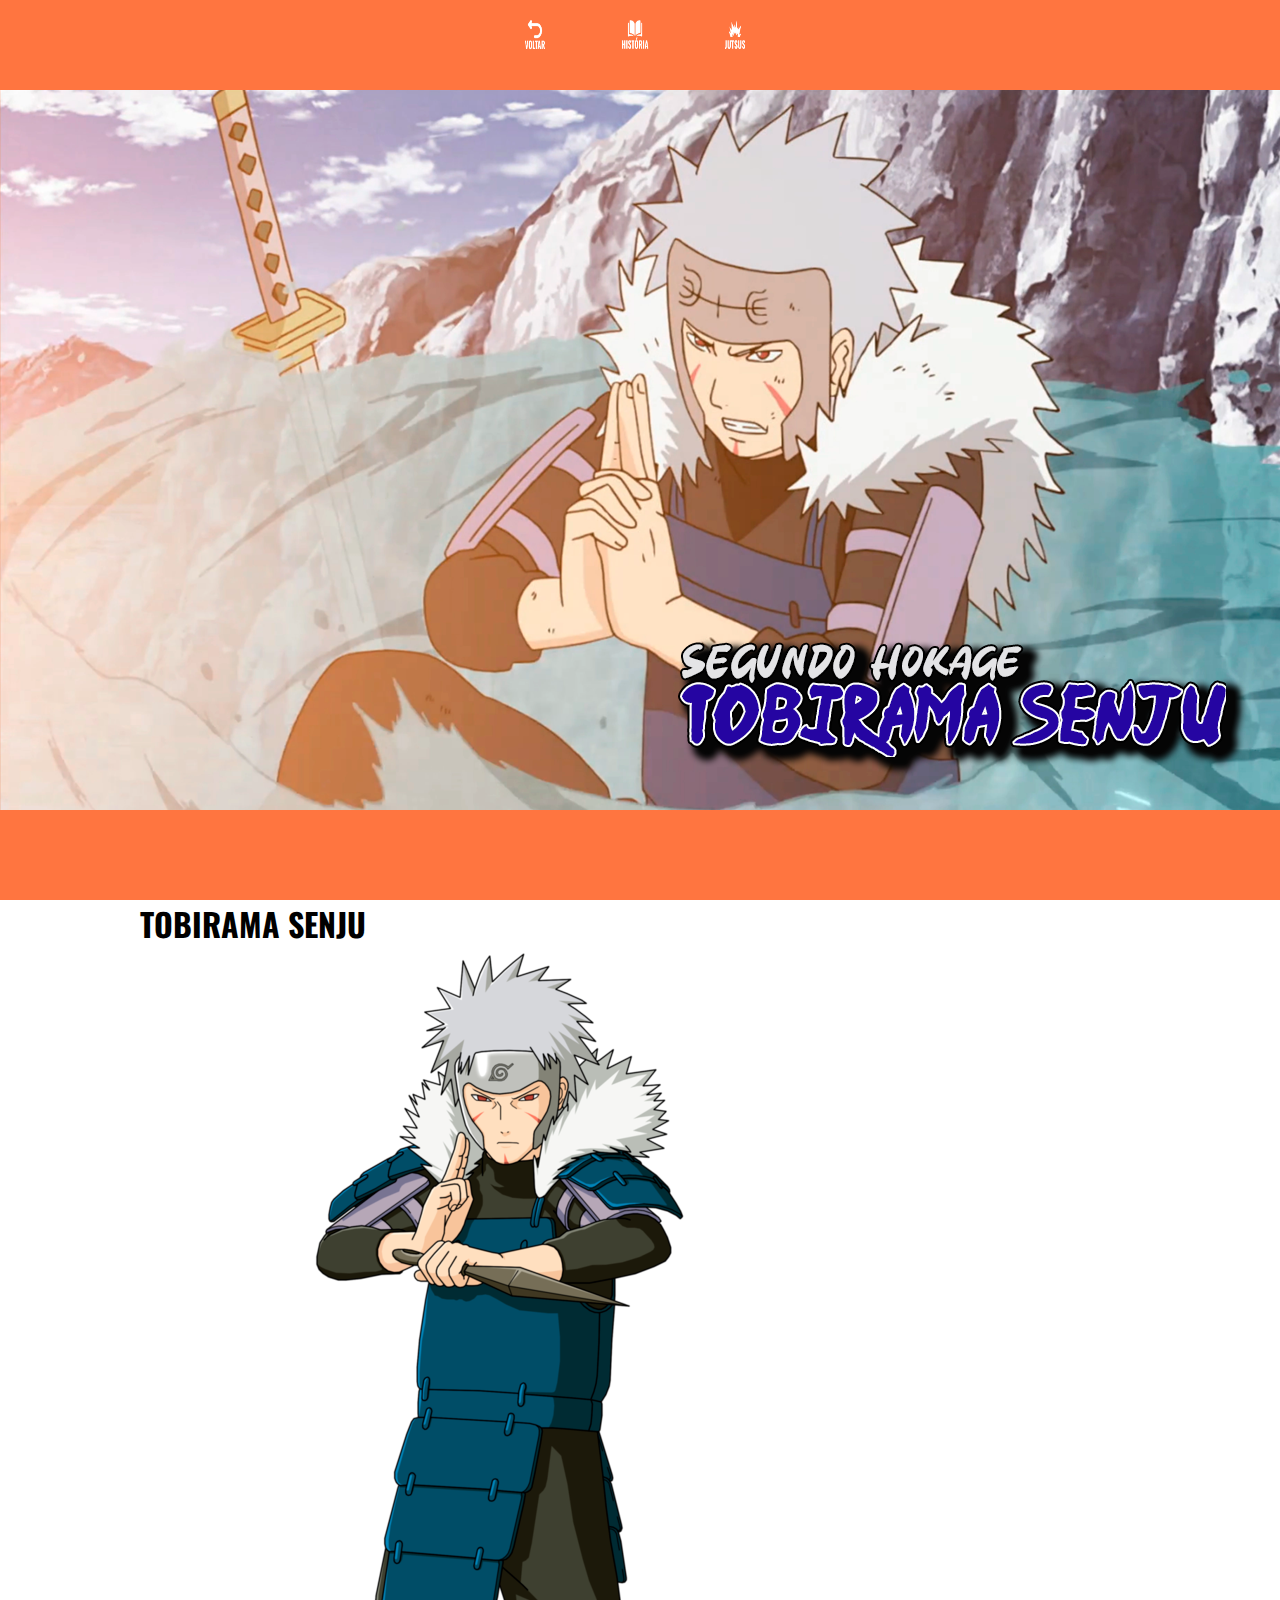
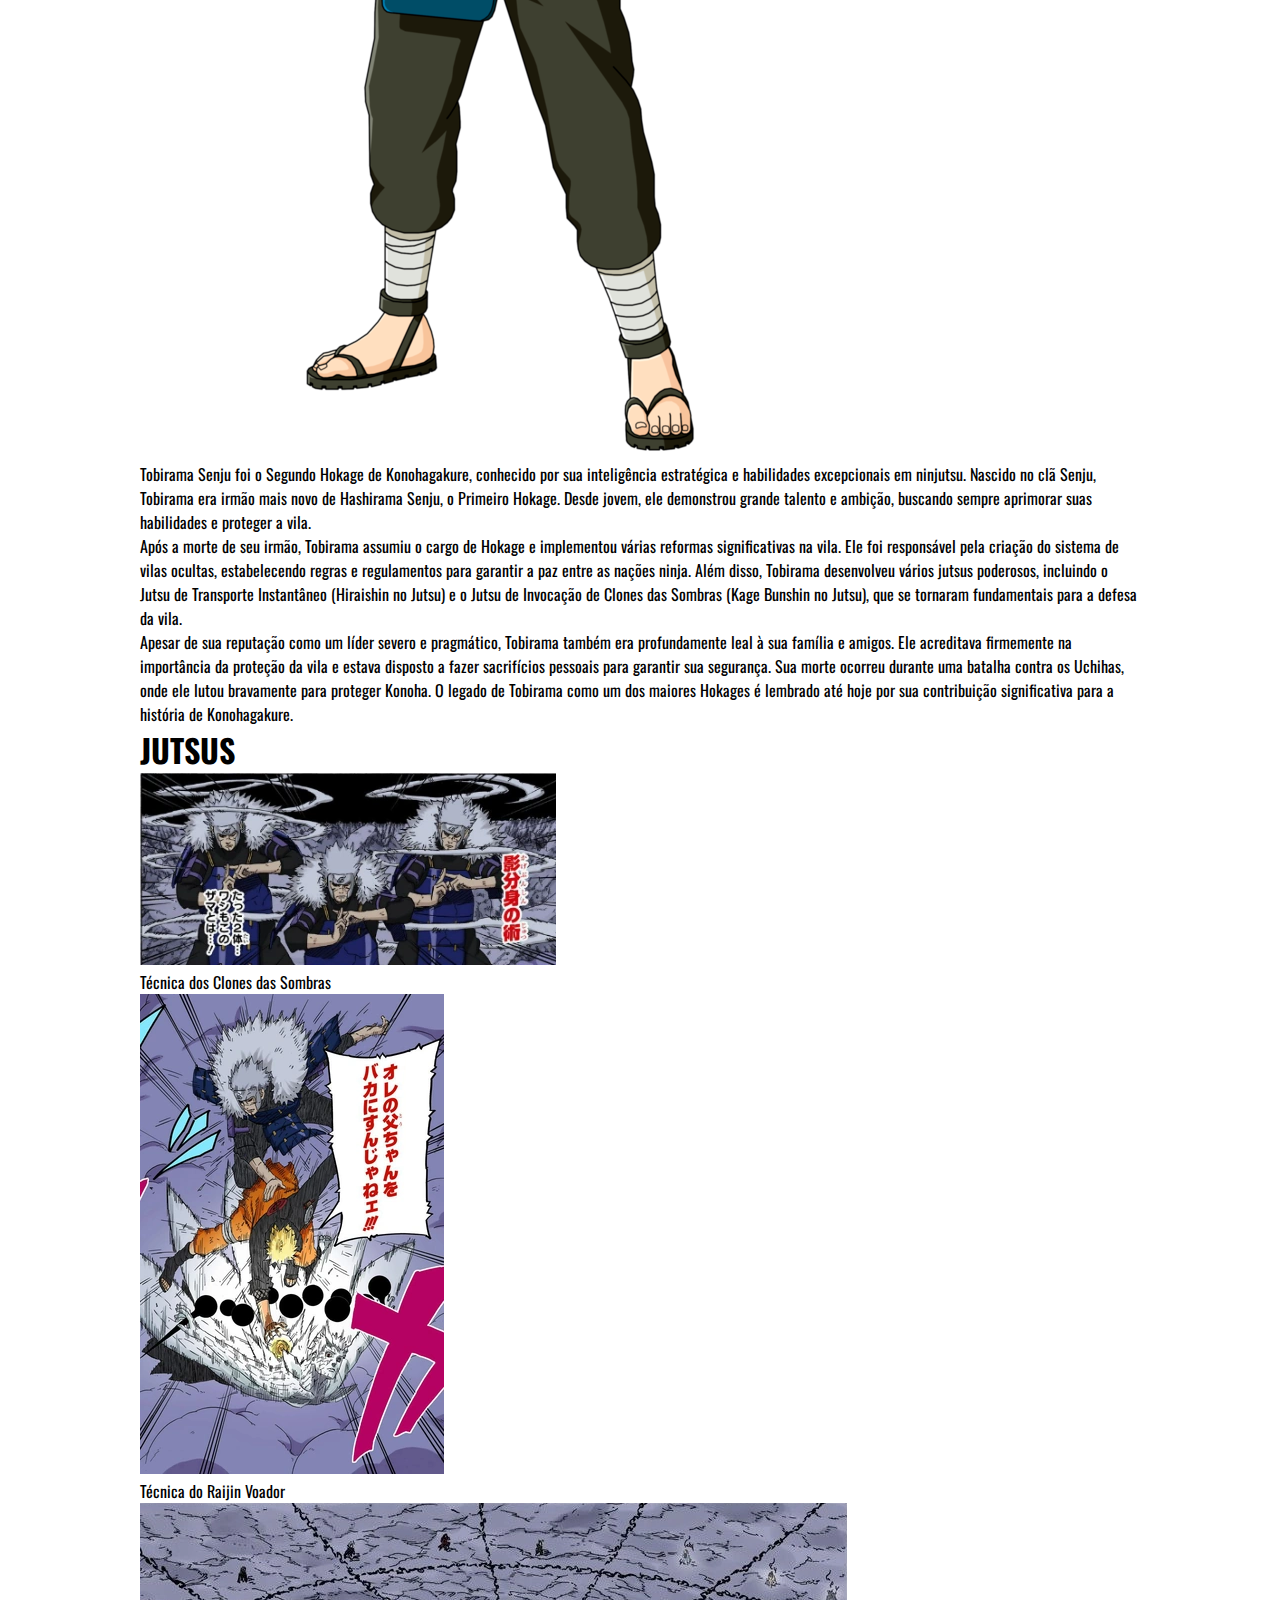
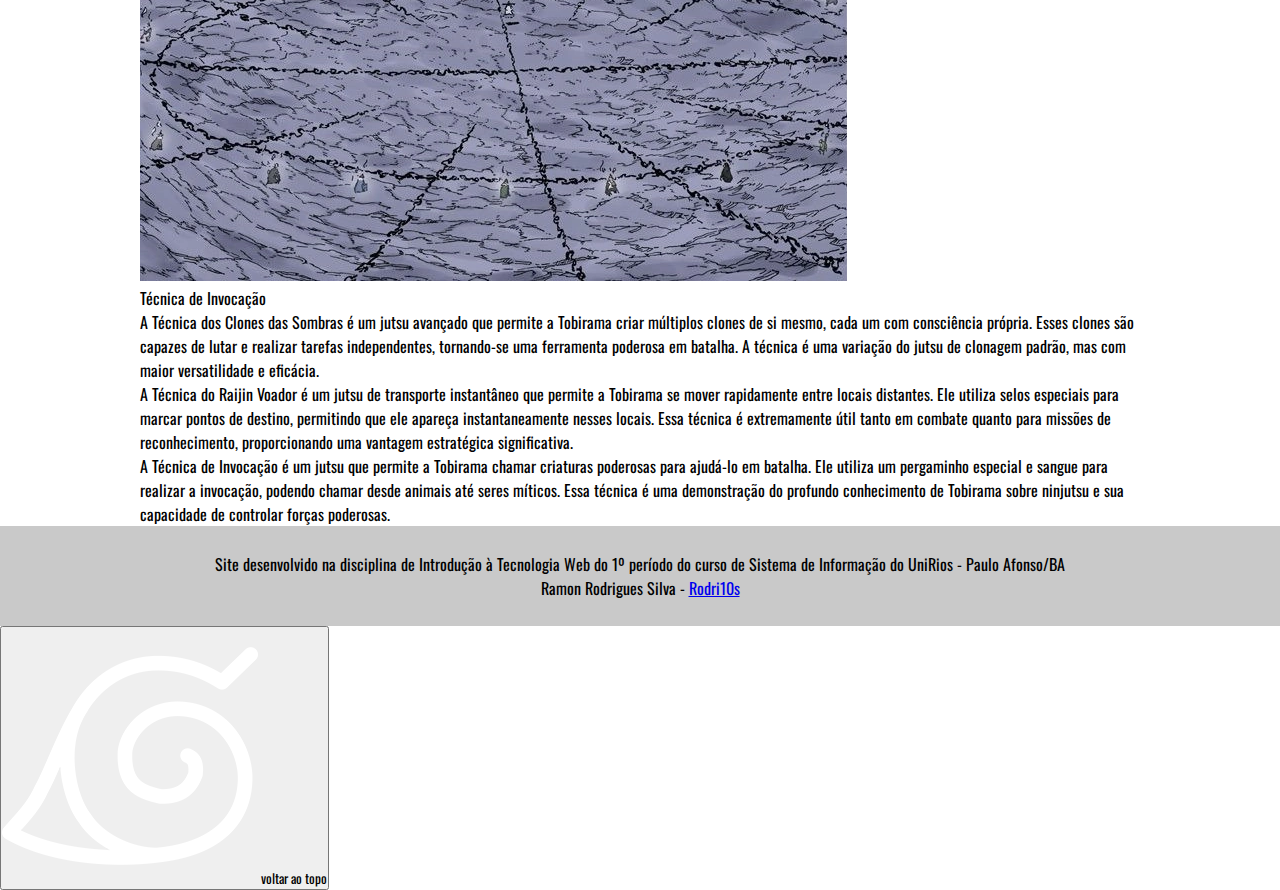
<file: pages/tobirama.html>
<!DOCTYPE html>
<html lang="pt-br">
  <head>
    <meta charset="UTF-8" />
    <meta name="viewport" content="width=device-width, initial-scale=1.0" />
    <link rel="stylesheet" href="../css/style.css" />
    <title>Tobirama</title>
    <link rel="shortcut icon" href="../images/favicon_io/favicon.ico" type="image/x-icon" />
    <script src="../plugins/jquery.min.js"></script>
    <script src="../plugins/script.js"></script>
  </head>
  <body>

    <section class="inicio">
      <header id="cabecalho">
        <div class="container">
          <nav id="menu">
            <ul>
              <li>
                <a href="../index.html" target="_self" rel="prev"
                  ><img id="icone_voltar" src="../images/icones/voltar.png" alt="voltar pra página inicial"
                /></a>
              </li>
              <li><a href=""><img id="icone_historia" src="../images/icones/historia.png" alt="História do Hokage"
                /></a></a></li>
              <li><a href=""><img id="icone_jutsus" src="../images/icones/jutsus.png" alt="jutsus do personagem"
                /></a></a></li>
            </ul>
          </nav>
        </div>
      </header>

      <div class="background-section">
        <div id="banners">
          <div id="kages">
            <img src="../images/hokages/com_legenda/tobirama.png" alt="Tobirama Background" />
          </div>
        </div>
      </div>

      <div class="box-hokage">
        <div class="container">
          <div class="conteudo">
          </div>
        </div>
      </div>
    </section>

    <div id="historia">
      <div class="container">
        <h1>TOBIRAMA SENJU</h1>
        <div class="historia-conteudo">
          <img src="../images/hokages/corpo_inteiro/tobirama_inteiro.png" alt="Tobirama Senju" />
          <p>
            Tobirama Senju foi o Segundo Hokage de Konohagakure, conhecido por sua inteligência estratégica e habilidades excepcionais em ninjutsu. Nascido no clã Senju, Tobirama era irmão mais novo de Hashirama Senju, o Primeiro Hokage. Desde jovem, ele demonstrou grande talento e ambição, buscando sempre aprimorar suas habilidades e proteger a vila.<br>
            Após a morte de seu irmão, Tobirama assumiu o cargo de Hokage e implementou várias reformas significativas na vila. Ele foi responsável pela criação do sistema de vilas ocultas, estabelecendo regras e regulamentos para garantir a paz entre as nações ninja. Além disso, Tobirama desenvolveu vários jutsus poderosos, incluindo o Jutsu de Transporte Instantâneo (Hiraishin no Jutsu) e o Jutsu de Invocação de Clones das Sombras (Kage Bunshin no Jutsu), que se tornaram fundamentais para a defesa da vila.<br>
            Apesar de sua reputação como um líder severo e pragmático, Tobirama também era profundamente leal à sua família e amigos. Ele acreditava firmemente na importância da proteção da vila e estava disposto a fazer sacrifícios pessoais para garantir sua segurança. Sua morte ocorreu durante uma batalha contra os Uchihas, onde ele lutou bravamente para proteger Konoha. O legado de Tobirama como um dos maiores Hokages é lembrado até hoje por sua contribuição significativa para a história de Konohagakure.
          </p>
        </div>
      </div>
    </div>

    <section class="jutsus">
      <div class="container">
        <h1>JUTSUS</h1>
        <div id="jutsus-conteudo">
          <div>
            <img src="../images/hokages/jutsus/tobirama/Clones_das_Sombras_de_Tobirama.webp" alt="clones_das_sombras">
            <p>Técnica dos Clones das Sombras</p>
          </div>
          <div>
            <img src="../images/hokages/jutsus/tobirama/Técnica do Raijin Voador.webp" alt="tecnica_do_raijin_voador">
            <p>Técnica do Raijin Voador</p>
          </div>
          <div>
            <img src="../images/hokages/jutsus/tobirama/Técnica de Invocação.webp" alt="tecnica_de_invocacao">
            <p>Técnica de Invocação</p>
          </div>
        </div>

        <div id="jutsus-explicacao">
            <div class="explicacao">
              <p>
                A Técnica dos Clones das Sombras é um jutsu avançado que permite a Tobirama criar múltiplos clones de si mesmo, cada um com consciência própria. Esses clones são capazes de lutar e realizar tarefas independentes, tornando-se uma ferramenta poderosa em batalha. A técnica é uma variação do jutsu de clonagem padrão, mas com maior versatilidade e eficácia.
              </p>
            </div>
            <div class="explicacao">
              <p>
                A Técnica do Raijin Voador é um jutsu de transporte instantâneo que permite a Tobirama se mover rapidamente entre locais distantes. Ele utiliza selos especiais para marcar pontos de destino, permitindo que ele apareça instantaneamente nesses locais. Essa técnica é extremamente útil tanto em combate quanto para missões de reconhecimento, proporcionando uma vantagem estratégica significativa.
              </p>
            </div>
            <div class="explicacao">
              <p>
                A Técnica de Invocação é um jutsu que permite a Tobirama chamar criaturas poderosas para ajudá-lo em batalha. Ele utiliza um pergaminho especial e sangue para realizar a invocação, podendo chamar desde animais até seres míticos. Essa técnica é uma demonstração do profundo conhecimento de Tobirama sobre ninjutsu e sua capacidade de controlar forças poderosas.
              </p>
            </div>
        </div>
      </div>
    </section>

    <footer id="rodape">
      <span>
        Site desenvolvido na disciplina de Introdução à Tecnologia Web do 1º
        período do curso de Sistema de Informação do UniRios - Paulo
        Afonso/BA<br />
        Ramon Rodrigues Silva -
        <a href="https://github.com/Rodri10s" target="_blank"
          >Rodri10s</a
        >
      </span>
    </footer>

    <button id="btn-topo" title="Voltar ao topo">
      <img src="../images/Simbolo_konoha_branco.png" alt="Voltar ao topo" />
      <span>voltar ao topo</span>
    </button>
  </body>
</html>
</file>
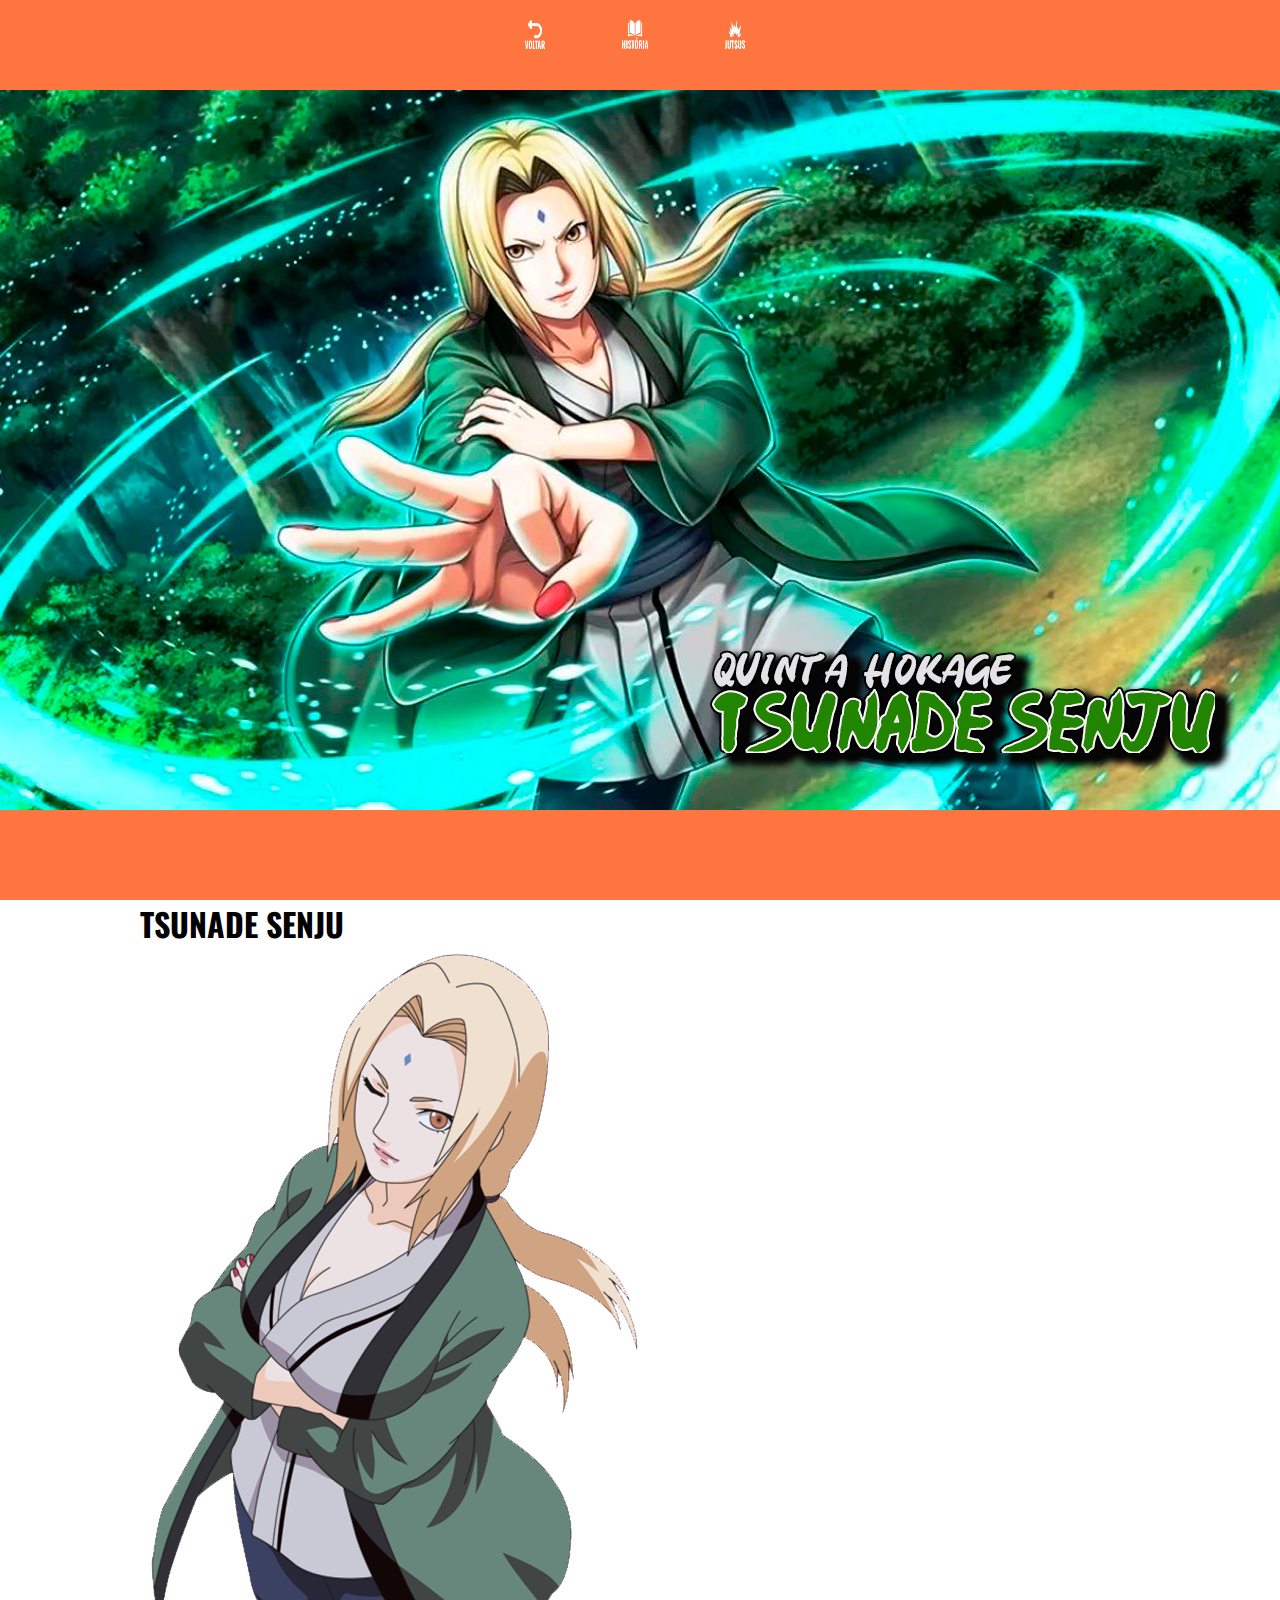
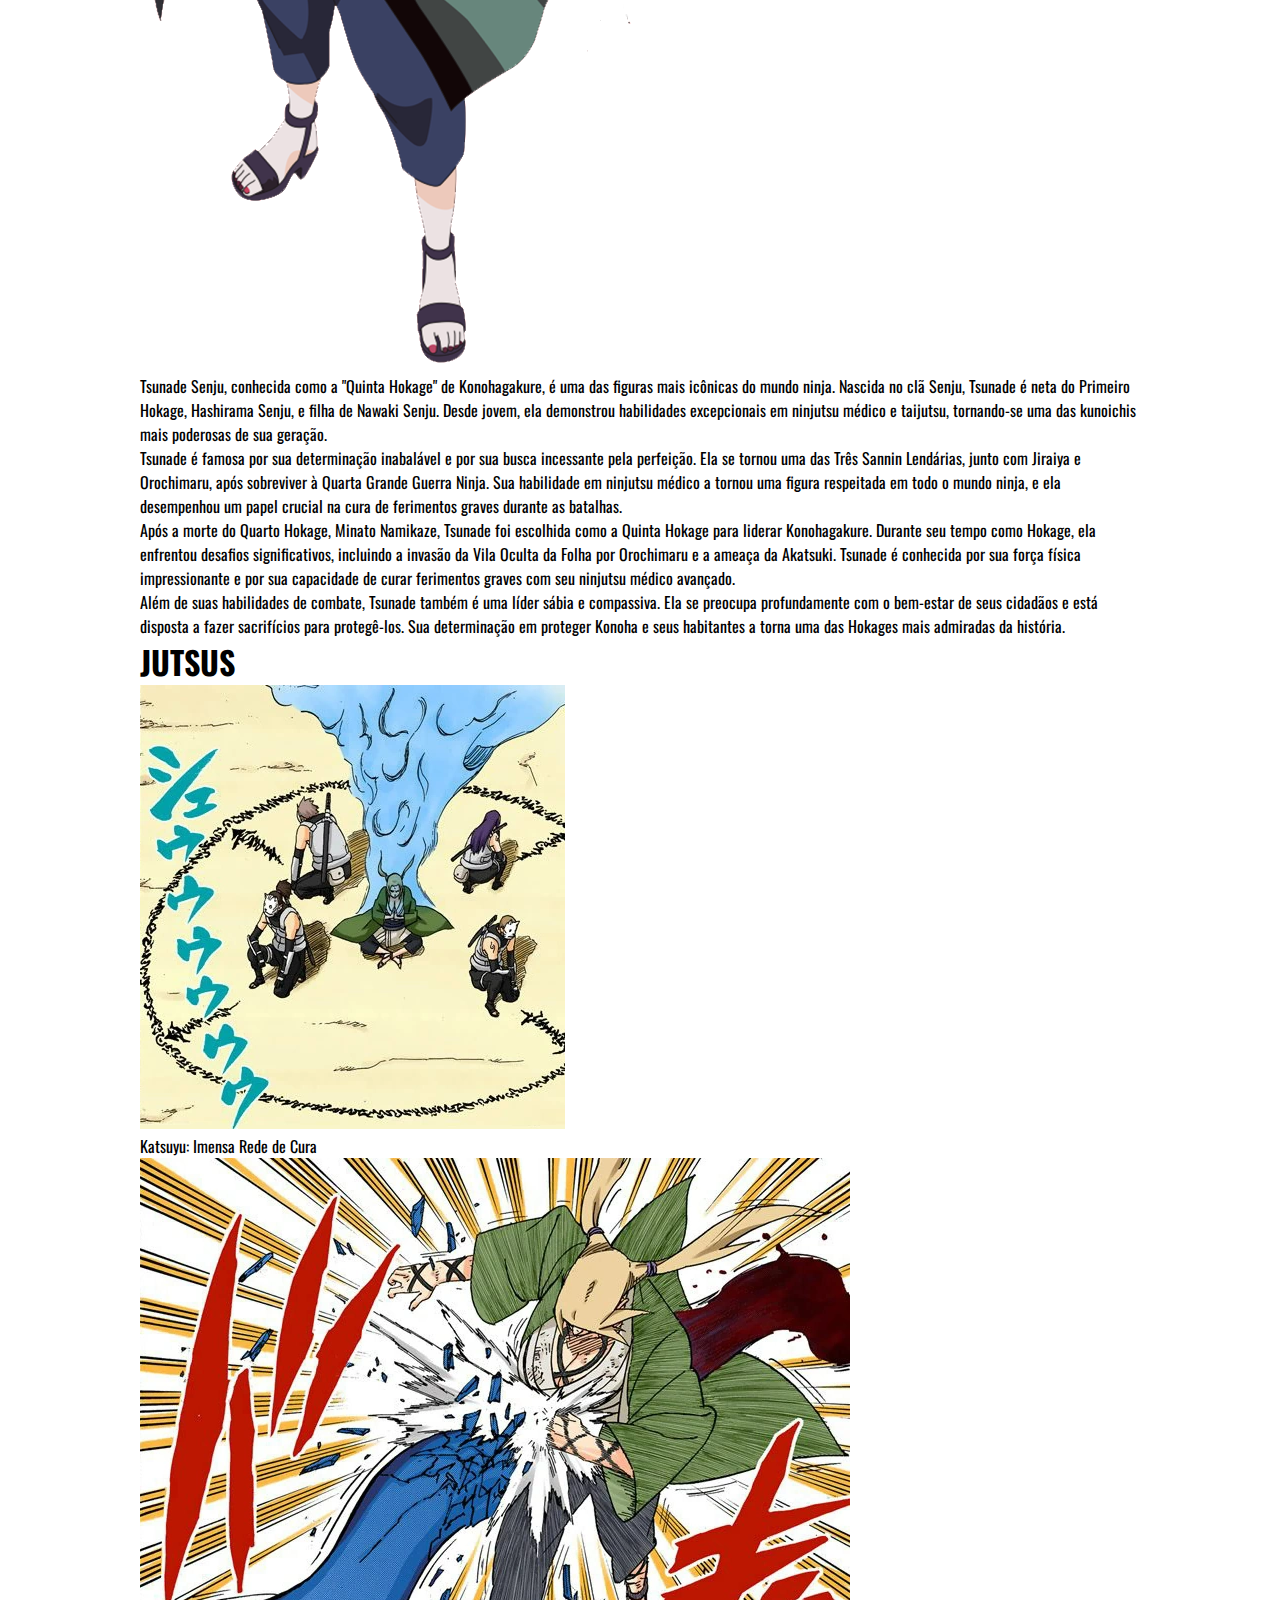
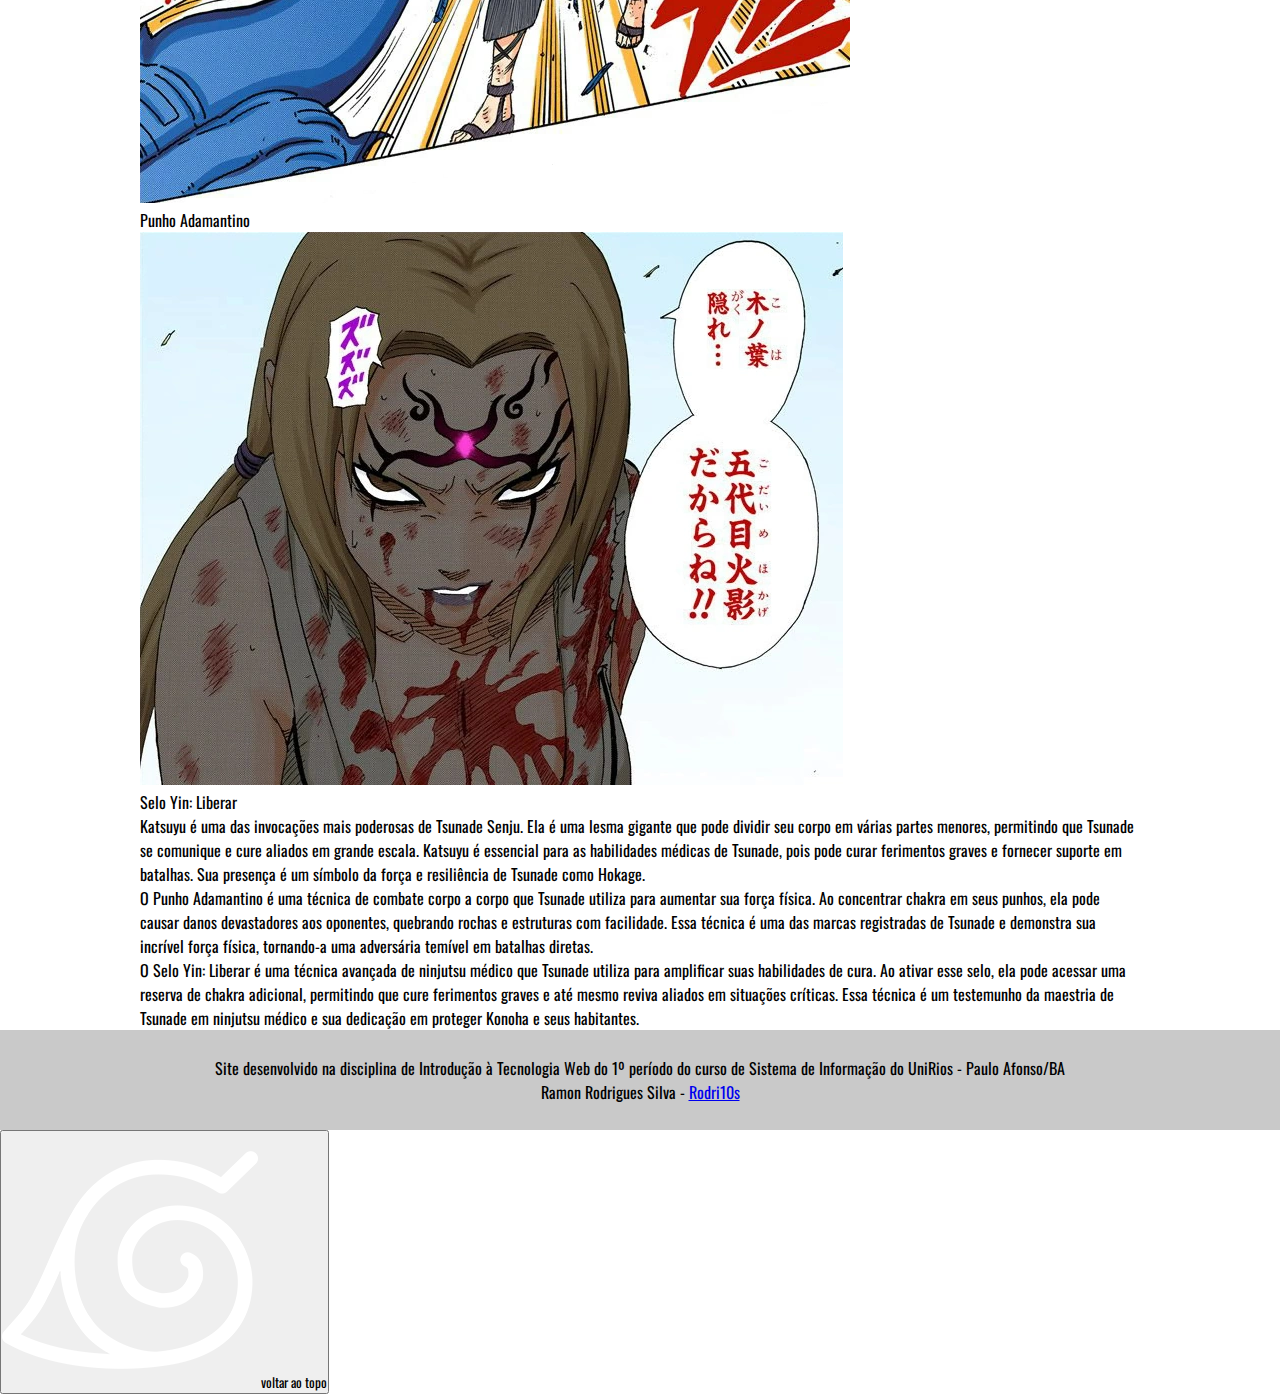
<file: pages/tsunade.html>
<!DOCTYPE html>
<html lang="pt-br">
  <head>
    <meta charset="UTF-8" />
    <meta name="viewport" content="width=device-width, initial-scale=1.0" />
    <link rel="stylesheet" href="../css/style.css" />
    <title>Tsunade</title>
    <link rel="shortcut icon" href="../images/favicon_io/favicon.ico" type="image/x-icon" />
    <script src="../plugins/jquery.min.js"></script>
    <script src="../plugins/script.js"></script>
  </head>
  <body>

    <section class="inicio">
      <header id="cabecalho">
        <div class="container">
          <nav id="menu">
            <ul>
              <li>
                <a href="../index.html" target="_self" rel="prev"
                  ><img id="icone_voltar" src="../images/icones/voltar.png" alt="voltar pra página inicial"
                /></a>
              </li>
              <li><a href=""><img id="icone_historia" src="../images/icones/historia.png" alt="História do Hokage"
                /></a></a></li>
              <li><a href=""><img id="icone_jutsus" src="../images/icones/jutsus.png" alt="jutsus do personagem"
                /></a></a></li>
            </ul>
          </nav>
        </div>
      </header>

      <div class="background-section">
        <div id="banners">
          <div id="kages">
            <img src="../images/hokages/com_legenda/tsunade.png" alt="Tsunade Background" />
          </div>
        </div>
      </div>

      <div class="box-hokage">
        <div class="container">
          <div class="conteudo">
          </div>
        </div>
      </div>
    </section>

    <div id="historia">
      <div class="container">
        <h1>TSUNADE SENJU</h1>
        <div class="historia-conteudo">
          <img src="../images/hokages/corpo_inteiro/tsunade_inteiro.png" alt="Tsunade Senju" />
          <p>
            Tsunade Senju, conhecida como a "Quinta Hokage" de Konohagakure, é uma das figuras mais icônicas do mundo ninja. Nascida no clã Senju, Tsunade é neta do Primeiro Hokage, Hashirama Senju, e filha de Nawaki Senju. Desde jovem, ela demonstrou habilidades excepcionais em ninjutsu médico e taijutsu, tornando-se uma das kunoichis mais poderosas de sua geração.<br>
            Tsunade é famosa por sua determinação inabalável e por sua busca incessante pela perfeição. Ela se tornou uma das Três Sannin Lendárias, junto com Jiraiya e Orochimaru, após sobreviver à Quarta Grande Guerra Ninja. Sua habilidade em ninjutsu médico a tornou uma figura respeitada em todo o mundo ninja, e ela desempenhou um papel crucial na cura de ferimentos graves durante as batalhas.<br>
            Após a morte do Quarto Hokage, Minato Namikaze, Tsunade foi escolhida como a Quinta Hokage para liderar Konohagakure. Durante seu tempo como Hokage, ela enfrentou desafios significativos, incluindo a invasão da Vila Oculta da Folha por Orochimaru e a ameaça da Akatsuki. Tsunade é conhecida por sua força física impressionante e por sua capacidade de curar ferimentos graves com seu ninjutsu médico avançado.<br>
            Além de suas habilidades de combate, Tsunade também é uma líder sábia e compassiva. Ela se preocupa profundamente com o bem-estar de seus cidadãos e está disposta a fazer sacrifícios para protegê-los. Sua determinação em proteger Konoha e seus habitantes a torna uma das Hokages mais admiradas da história.
          </p>
        </div>
      </div>
    </div>

    <section class="jutsus">
      <div class="container">
        <h1>JUTSUS</h1>
        <div id="jutsus-conteudo">
          <div>
            <img src="../images/hokages/jutsus/tsunade/Imensa Rede de Cura.webp" alt="katsuyu">
            <p>Katsuyu: Imensa Rede de Cura</p>
          </div>
          <div>
            <img src="../images/hokages/jutsus/tsunade/Punho Adamantino.webp" alt="punho_adamantino">
            <p>Punho Adamantino</p>
          </div>
          <div>
            <img src="../images/hokages/jutsus/tsunade/Selo Yin Liberar.webp" alt="selo_yin_liberar">
            <p>Selo Yin: Liberar</p>
          </div>
        </div>

        <div id="jutsus-explicacao">
            <div class="explicacao">
              <p>
                Katsuyu é uma das invocações mais poderosas de Tsunade Senju. Ela é uma lesma gigante que pode dividir seu corpo em várias partes menores, permitindo que Tsunade se comunique e cure aliados em grande escala. Katsuyu é essencial para as habilidades médicas de Tsunade, pois pode curar ferimentos graves e fornecer suporte em batalhas. Sua presença é um símbolo da força e resiliência de Tsunade como Hokage.
              </p>
            </div>
            <div class="explicacao">
              <p>
                O Punho Adamantino é uma técnica de combate corpo a corpo que Tsunade utiliza para aumentar sua força física. Ao concentrar chakra em seus punhos, ela pode causar danos devastadores aos oponentes, quebrando rochas e estruturas com facilidade. Essa técnica é uma das marcas registradas de Tsunade e demonstra sua incrível força física, tornando-a uma adversária temível em batalhas diretas.
              </p>
            </div>
            <div class="explicacao">
              <p>
                O Selo Yin: Liberar é uma técnica avançada de ninjutsu médico que Tsunade utiliza para amplificar suas habilidades de cura. Ao ativar esse selo, ela pode acessar uma reserva de chakra adicional, permitindo que cure ferimentos graves e até mesmo reviva aliados em situações críticas. Essa técnica é um testemunho da maestria de Tsunade em ninjutsu médico e sua dedicação em proteger Konoha e seus habitantes.
              </p>
            </div>
        </div>
      </div>
    </section>

    <footer id="rodape">
      <span>
        Site desenvolvido na disciplina de Introdução à Tecnologia Web do 1º
        período do curso de Sistema de Informação do UniRios - Paulo
        Afonso/BA<br />
        Ramon Rodrigues Silva -
        <a href="https://github.com/Rodri10s" target="_blank"
          >Rodri10s</a
        >
      </span>
    </footer>

    <button id="btn-topo" title="Voltar ao topo">
      <img src="../images/Simbolo_konoha_branco.png" alt="Voltar ao topo" />
      <span>voltar ao topo</span>
    </button>
  </body>
</html>
</file>
<file: css/style.css>
@import url('https://fonts.googleapis.com/css2?family=Montserrat:ital,wght@0,100..900;1,100..900&family=Oswald:wght@200..700&family=Red+Hat+Display:wght@500;700&display=swap');

* {
    margin: 0;
    padding: 0;
    font-family: "Oswald", sans-serif;
}

 :root {
    --cor-01: #000;
    --cor-02: #FE601B;
    --cor-03: #C9C9C9;
    --cor-04: #00A8DE;
    --cor-05: #D2B98E;
    --cor-06: #ff7540;
}

.container {
    max-width: 1000px; /* Largura máxima do container */
    margin: 0 auto; /* Centraliza o container na página */
}

.inicio #cabecalho {
    background-color: transparent; /* Cor de fundo do cabeçalho */
    position: absolute;
    width: 100%;
    z-index: 2;

}

#menu ul {
    display: flex; /* Alinha os itens do menu em linha */
    list-style: none; /* Remove os marcadores da lista */
    width: 100%;
    display: flex;
    justify-content: center;
}

#menu ul li a {
    color: var(--cor-04);
    text-decoration: none; /*tira o sublinhado padrão do navegador */
    display: block; /* Faz o link ocupar todo o espaço do elemento pai */
    padding: 20px 30px; /* Insere espaço entre as opções do menu */
    transition: all .3s linear; /* Transição suave para o hover */
}

#menu ul li a img{
    width: 30px; /* Define a largura da imagem do logo */
    height: 30px; /* Define a altura da imagem do logo */
    margin-right: 10px; /* Espaço entre a imagem e o texto */
}

#menu ul li a:hover{
    color: var(--cor-02); /* muda a cor ao passar o mouse */
}

body{
  max-width: 100%; /* Largura máxima do body */
  min-height: 100vh; /* Altura mínima do body */
}

.inicio{
  width: 100%; 
  height: 100vh; /* Altura da seção de início */
  position: relative; /* Necessário para posicionar os elementos internos */
  background-color: var(--cor-06);
}

.inicio .background-section{
  width: 100%;
  height: 100%;
  position: absolute;
  z-index: 0;
}

.inicio .background-section #kages ul il img{
  width: 100%;
  height: 100%;
  object-fit: cover;
  object-position: center;
}

.inicio .box{
  width: 40%;
  height: 100%;
  position: relative;
  z-index: 1;
  background: linear-gradient(to right, rgba(0,0,0,0.9), transparent);
  display: flex;
  align-items: center;
  justify-content: center;
}

.inicio #box img{
  width: 100%;
  min-width: 300px;
}


#banners, #conceito {
  width: 100%;
  height: 100vh; /* Altura da seção de banners */
  display: flex;
  align-items: center;
  margin-top: 0;
  padding-top: 0;
}

#conceito .container {
  display: block;
  width: 100%;
  height: 100%;

}

#conceito {
  width: 100%;
  position: relative;
  padding-top: 20px;
  padding-bottom: 20px;
  background-color: var(--cor-06);
}

#conceito h1 {
  color: var(--cor-01);
  text-align: center;
  font-size: 5em;
  margin-top: 20px;
  margin-bottom: 10px;
  font-family: "Red Hat Display", sans-serif;
}

#conceito p {
  color: var(--cor-01);
    font-size: 1.3em;
    columns: 3;
    direction: unset;
    text-align: justify;
    line-height:43px; 
}


#banners #kages {
  height: 100vh;
  width: 100%;
  position: relative;
  display: flex;
  align-items: center;
}

#banners #kages ul li img{
  height: 50%;
}

.selecao {
  background-color: var(--cor-01);
}

.selecao h1 {
  color: #FFFF;
  text-align: center;
  font-size: 4em;
  padding-bottom: 30px;
  padding-top: 30px;
  font-family: "Red Hat Display", sans-serif;
}

.box-hokages ul.lista-hokages {
  display: flex;
  flex-wrap: wrap;
  gap: 30px;
  justify-content: center;
  align-items: flex-start;
  padding: 0;
  list-style: none;
  width: 100%;
  padding-bottom: 20px;
}

.box-hokages ul.lista-hokages li {
  display: flex;
  flex-direction: column;
  align-items: center;
  justify-content: flex-start;
  margin-bottom: 30px;
  margin-top: 12px;
  font-size: 1.1em;
  text-align: center;
  font-family: "Oswald", sans-serif;
  font-weight: 600;
  letter-spacing: 1px;
}

.box-hokages ul.lista-hokages li div {
  background-color: #FFFF;
  border-radius: 20px;
  width: 200px; /* Largura do container do Hokage */
  height: 200px; /* Altura do container do Hokage */
  display: flex;
  align-items: baseline;
  overflow: visible;
  position: relative;

}

.box-hokages ul.lista-hokages li p {
  color: white;
  padding-top: 15px;
}

.box-hokages ul.lista-hokages li img {
  width: 100%;
  height: 100%;
  max-height: 100%;
  object-fit: contain;
  object-position: top;
}

.box-hokages ul.lista-hokages li div,
.box-hokages ul.lista-hokages li img,
.box-hokages ul.lista-hokages li p {
  transition: all 0.3s;
}

.box-hokages ul.lista-hokages li:hover div {
  background: var(--cor-02);
}
.box-hokages ul.lista-hokages li:hover img {
  transform: scale(1.15) translate(-10px, -10px);
}
.box-hokages ul.lista-hokages li:hover p {
  color: var(--cor-02);
}

#rodape {
  width: 100%;
  height: 100px;
  background-color: var(--cor-03);
  display: flex;
  align-items: center;
  justify-content: center;
  text-align: center;
}
</file>
